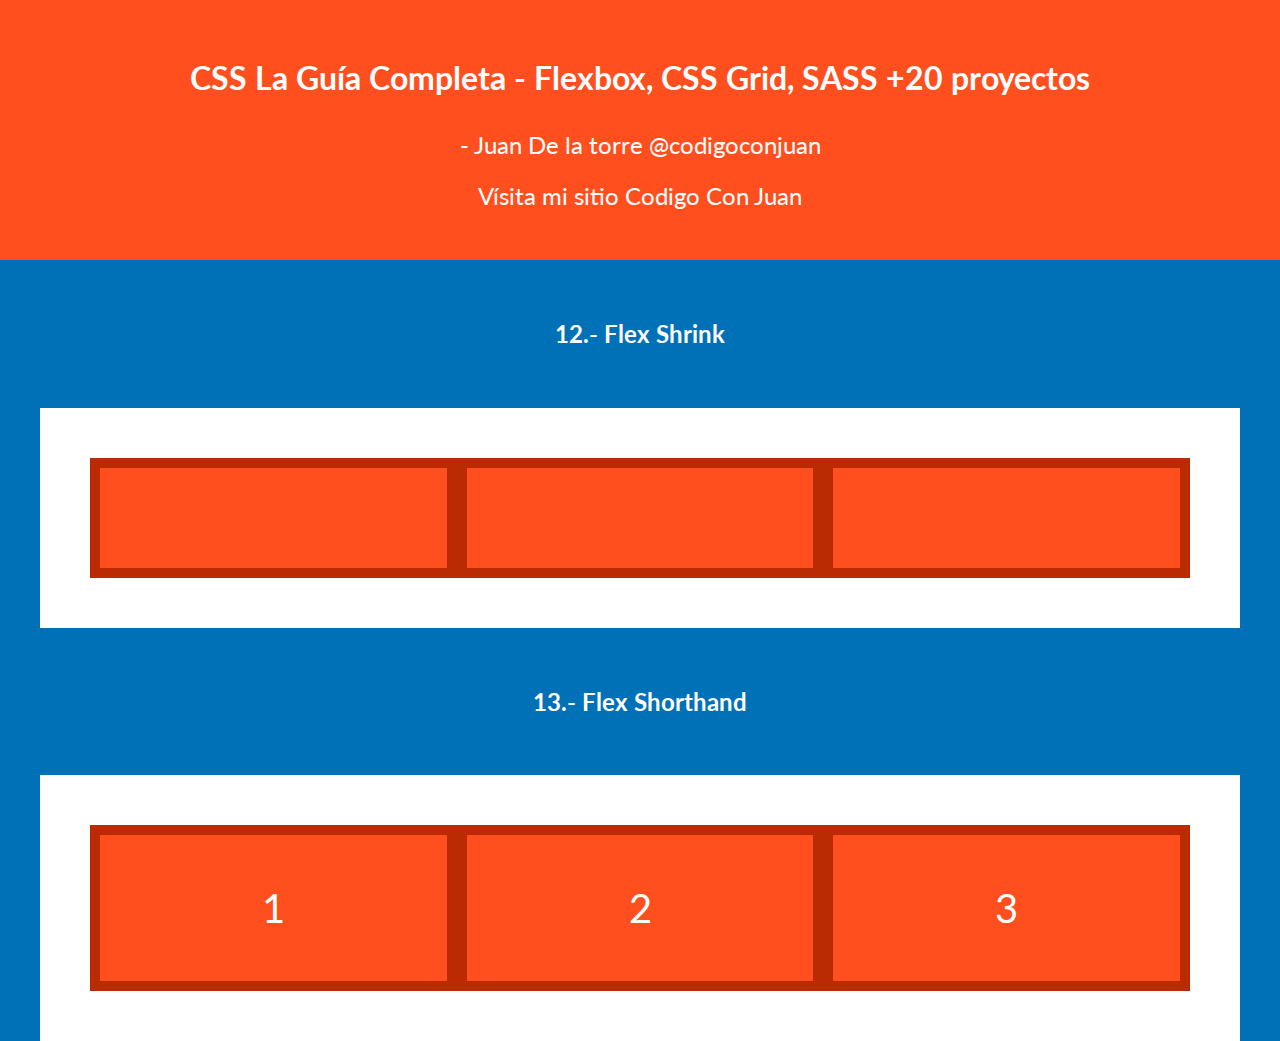
<file: Frexbox/index.html>
<!DOCTYPE html>
<html lang="en">
<head>
    <meta charset="UTF-8">
    <meta http-equiv="X-UA-Compatible" content="IE=edge">
    <meta name="viewport" content="width=device-width, initial-scale=1.0">
    <title>Flexbox - Básicos</title>
    <link rel="preconnect" href="https://fonts.googleapis.com">
    <link rel="preconnect" href="https://fonts.gstatic.com" crossorigin>
    <link href="https://fonts.googleapis.com/css2?family=Lato:wght@900&display=swap" rel="stylesheet"> 
    <link rel="stylesheet" href="css/normalize.css">
    <link rel="stylesheet" href="css/style.css">
</head>
<body>

    <div class="caja-curso">
        <h1>CSS La Guía Completa - Flexbox, CSS Grid, SASS +20 proyectos</h1>
        <p>- Juan De la torre @codigoconjuan</p>
        <a target="blank" rel="nofollow noopener noreferrer"  href="https://codigoconjuan.com/">Vísita mi sitio Codigo Con Juan</a>
    </div>

    <div class="contenedor">
<!--
    
        <h2>1.- Display Flex</h2>

        <div class="d-flex">
            <div class="box">
                1
            </div>
            <div class="box">
                2
            </div>
            <div class="box">
                3
            </div>
        </div>
 

        <h2>2.- Flex Direction</h2>

        <div class="d-flex-2">
            <div class="box">
                1
            </div>
            <div class="box">
                2
            </div>
            <div class="box">
                3
            </div>
        </div>

        <h2>3.- Justify Content (Dirección Row)</h2>

        <div class="d-flex-3">
            <div class="box">
                1
            </div>
            <div class="box">
                2
            </div>
            <div class="box">
                3
            </div>
        </div>

        <h2>4.- Justify Content (Dirección Column)</h2>

        <div class="d-flex-4">
            <div class="box">
                1
            </div>
            <div class="box">
                2
            </div>
            <div class="box">
                3
            </div>
        </div>

        <h2>5.- Align Items (Dirección Row)</h2>

        <div class="d-flex-5">
            <div class="box">
                1
            </div>
            <div class="box">
                2
            </div>
            <div class="box">
                3
            </div>
        </div>

        <h2>6.- Align Items (Dirección Columna)</h2>

        <div class="d-flex-6">
            <div class="box">
                1
            </div>
            <div class="box">
                2
            </div>
            <div class="box">
                3
            </div>
        </div>

        <h2>7.- Align Items y JustifyContent</h2>

        <div class="d-flex-7">
            <div class="box">
                1
            </div>
            <div class="box">
                2
            </div>
            <div class="box">
                3
            </div>
        </div>

        <h2>8.- Flex Basis</h2>

        <div class="d-flex-8">
            <div class="box">
                1
            </div>
            <div class="box">
                2
            </div>
            <div class="box">
                Contenido
            </div>
        </div>

        <h2>9.- Gap y Calc</h2>

        <div class="d-flex-9">
            <div class="box">
                1
            </div>
            <div class="box">
                2
            </div>
            <div class="box">
                3
            </div>
        </div>


        <h2>10.- Flex Wrap</h2>

        <div class="d-flex-10">
            <div class="box">
                1 Contenido
            </div>
            <div class="box">
                2 Contenido
            </div>
            <div class="box">
                3 Contenido
            </div>
            <div class="box">
                4 Contenido
            </div>
            <div class="box">
                5 Contenido
            </div>
            <div class="box">
                6 Contenido
            </div>
        </div>


        <h2>11.- Flex Grow</h2>

        <div class="d-flex-11">
            <div class="box"></div>
            <div class="box"></div>
            <div class="box"></div>
        </div>


-->

        <h2>12.- Flex Shrink</h2>

        <div class="d-flex-12">
            <div class="box"></div>
            <div class="box"></div>
            <div class="box"></div>
        </div>
        
        <h2>13.- Flex Shorthand</h2>

        <div class="d-flex-13">
            <div class="box">
                1
            </div>
            <div class="box">
                2
            </div>
            <div class="box">
                3
            </div>
        </div>

    </div>

</body>
</html>
</file>
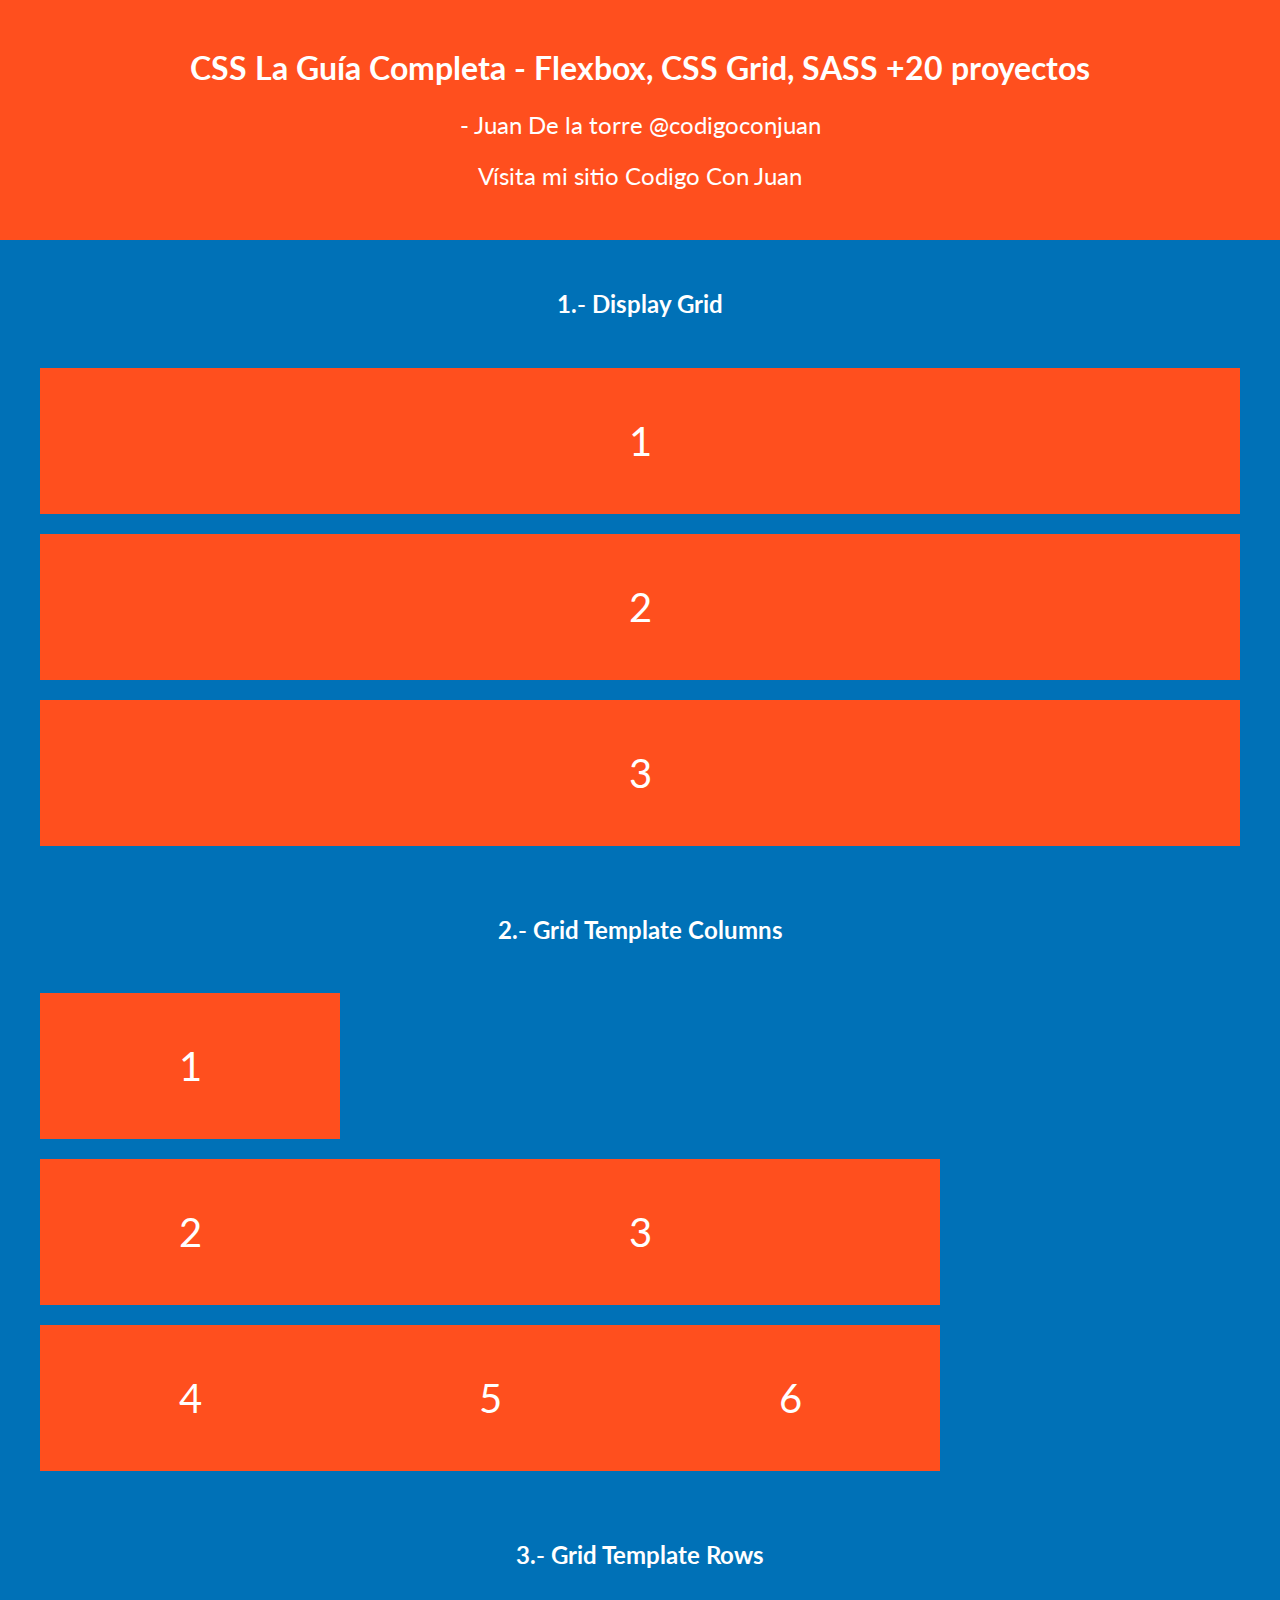
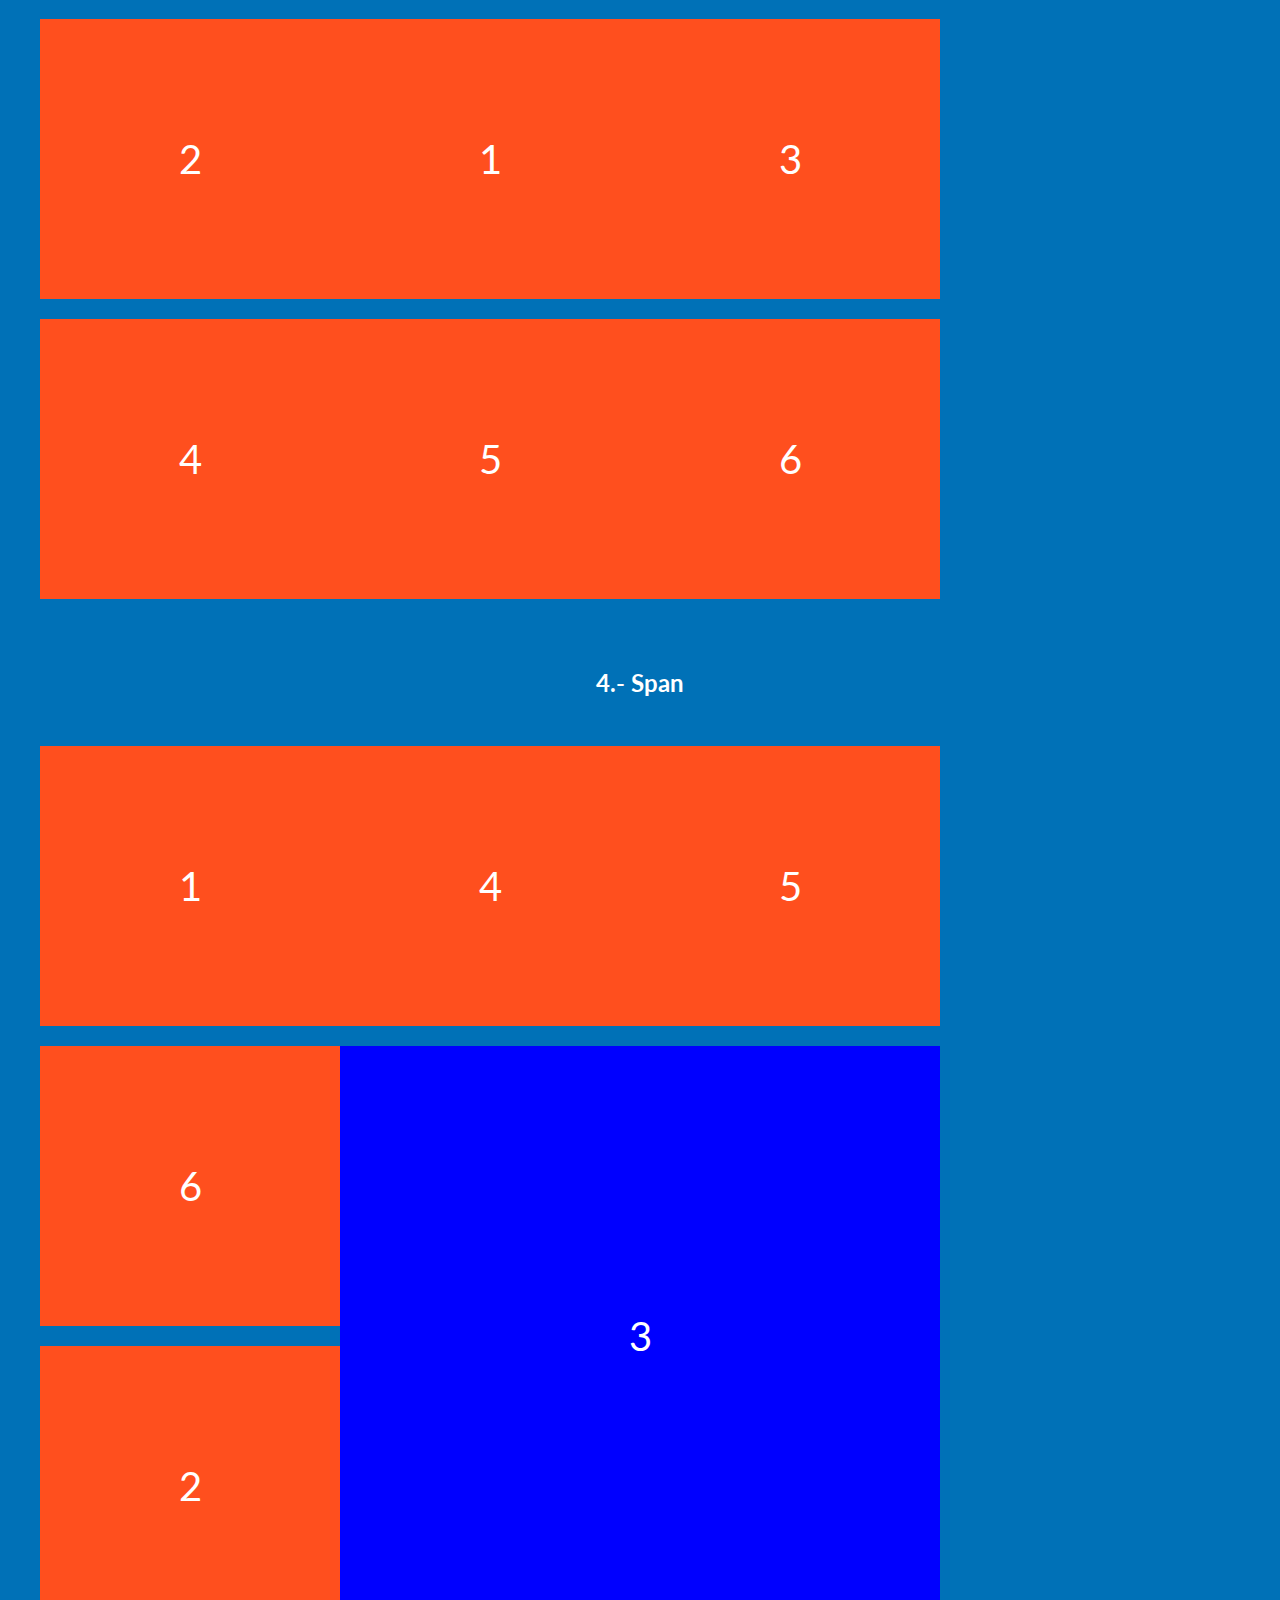
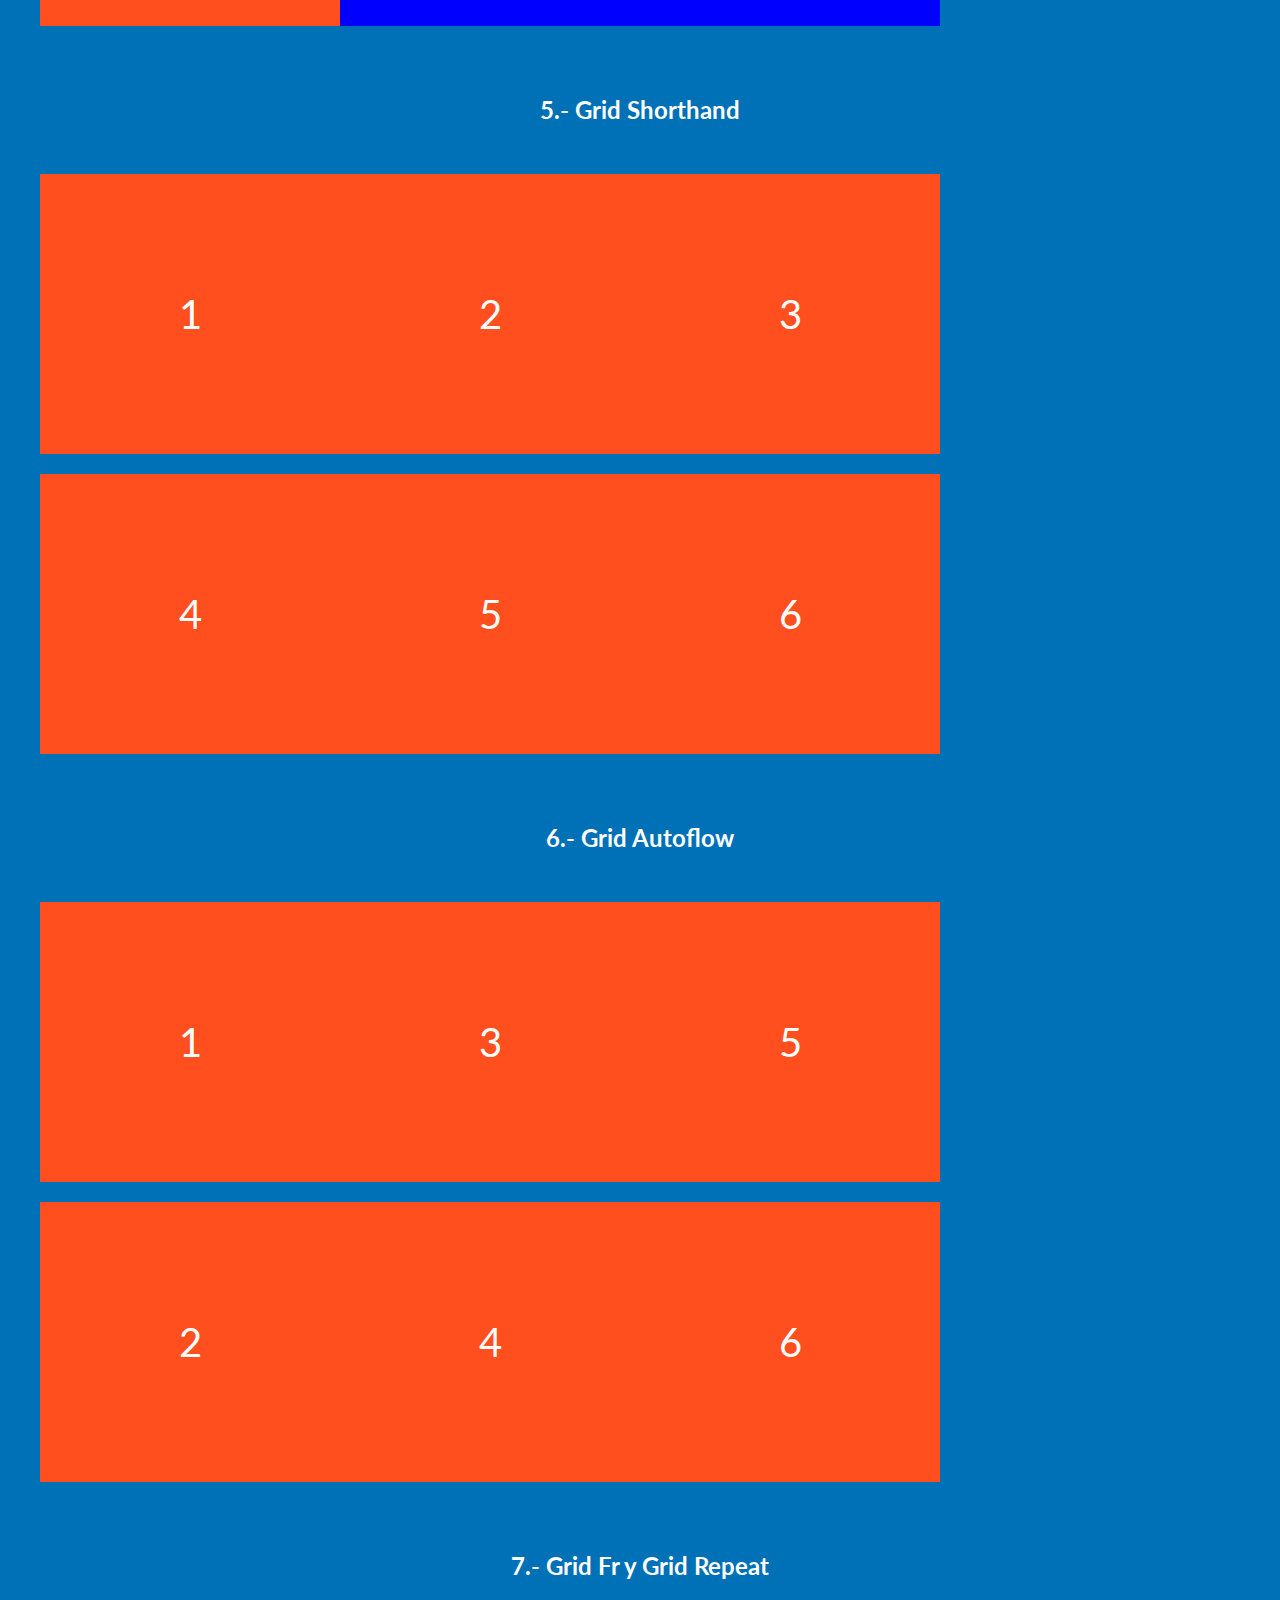
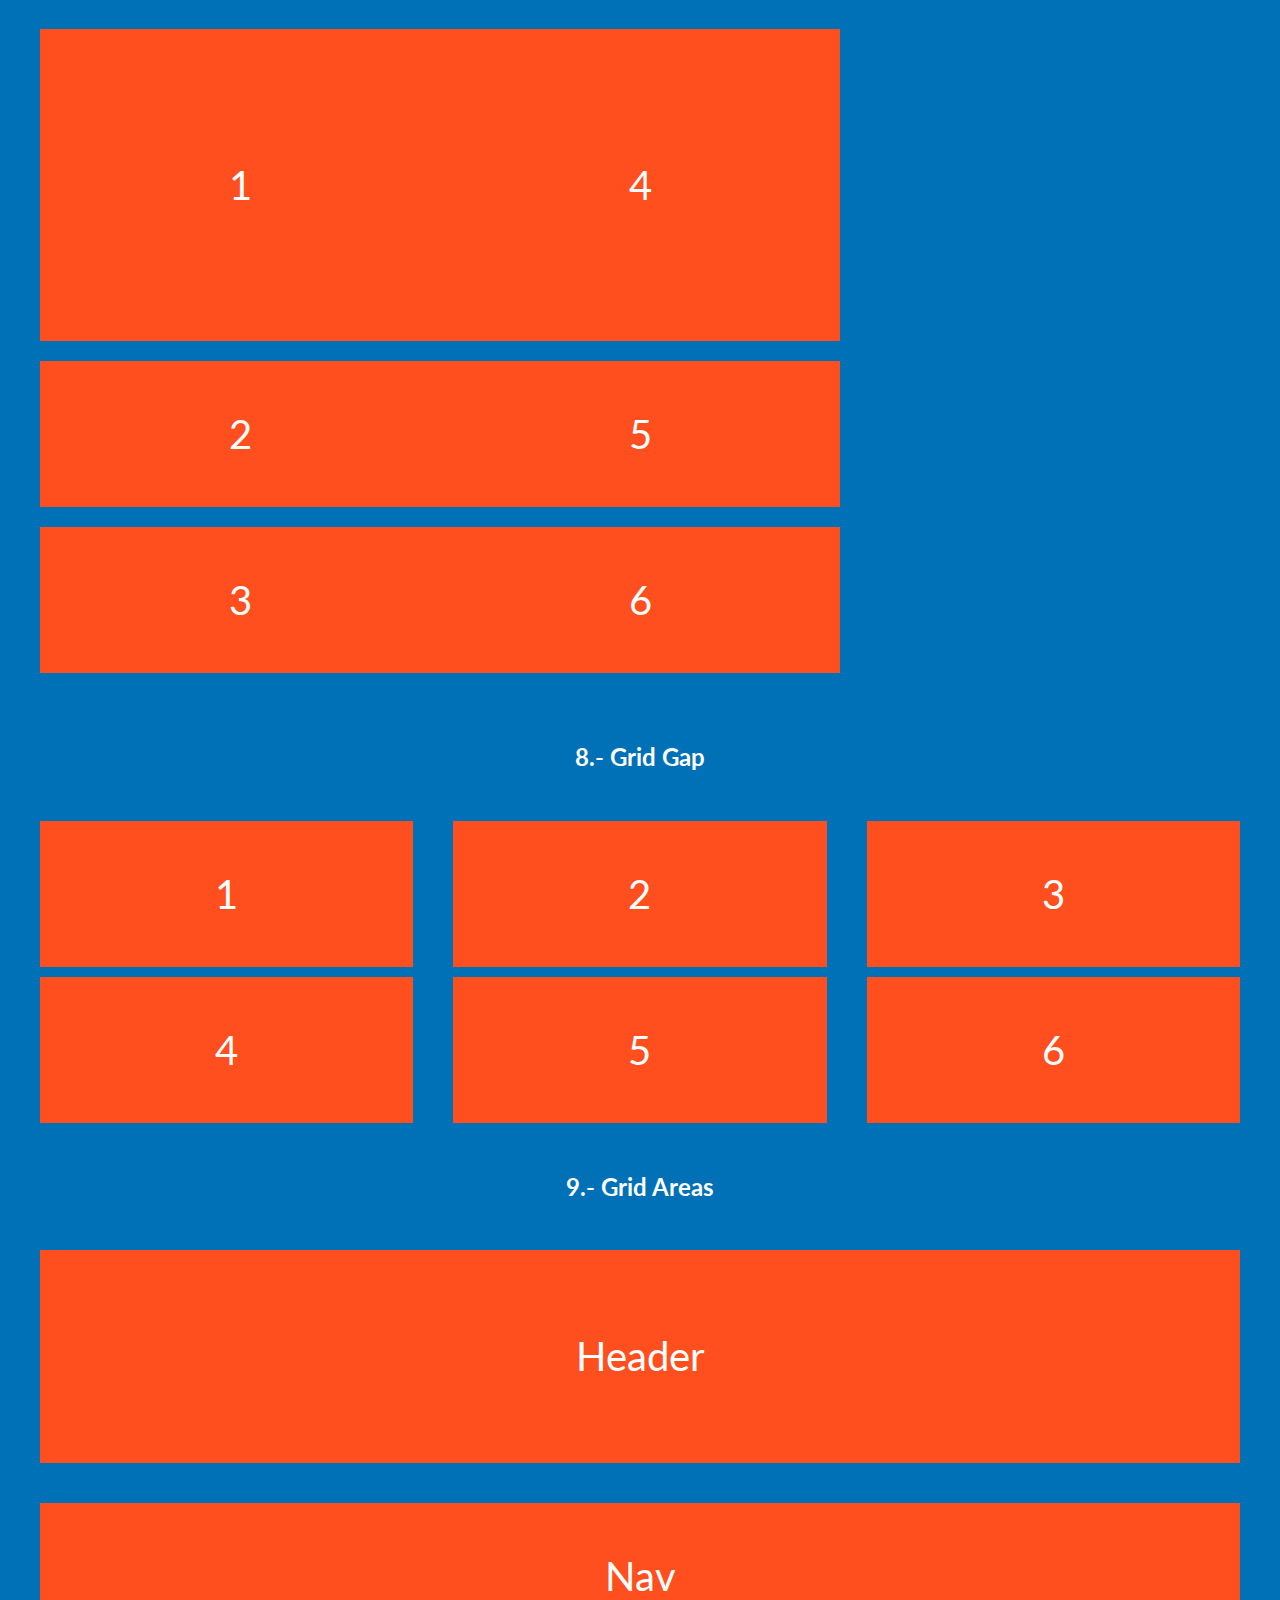
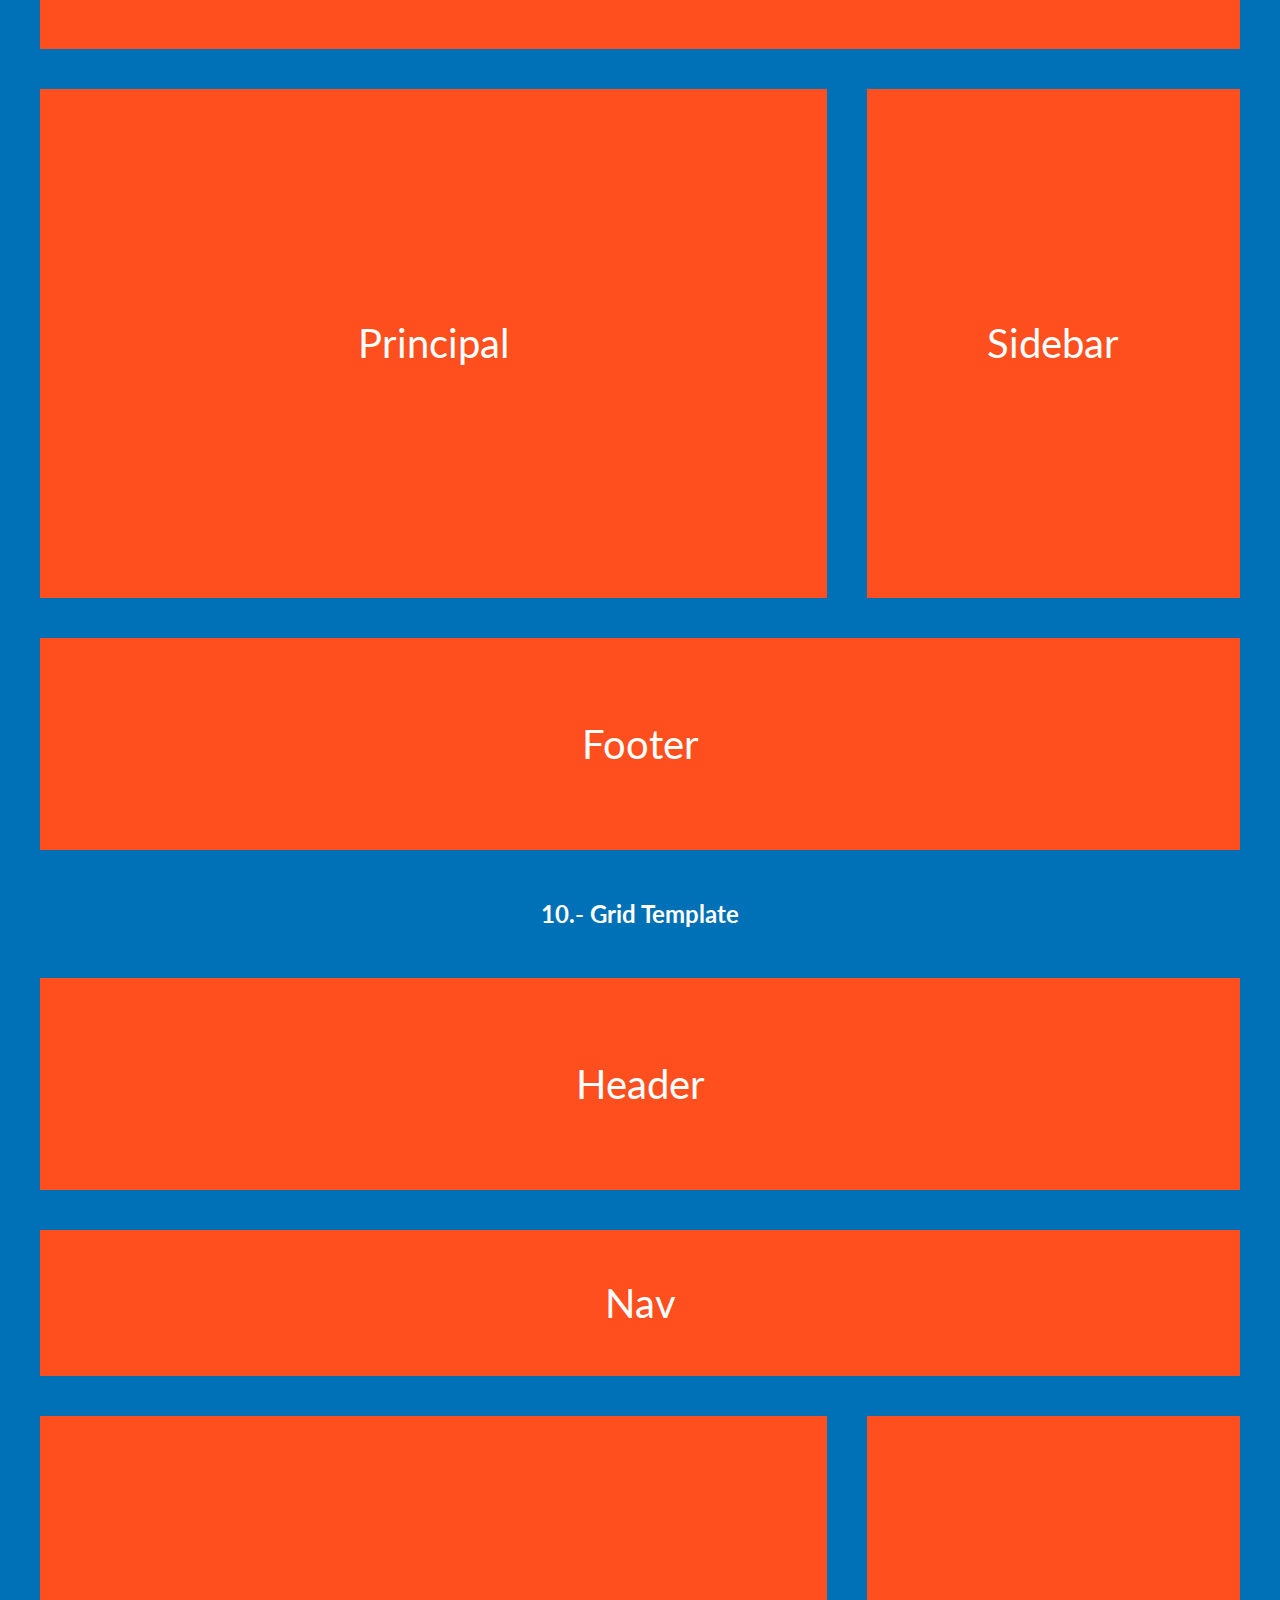
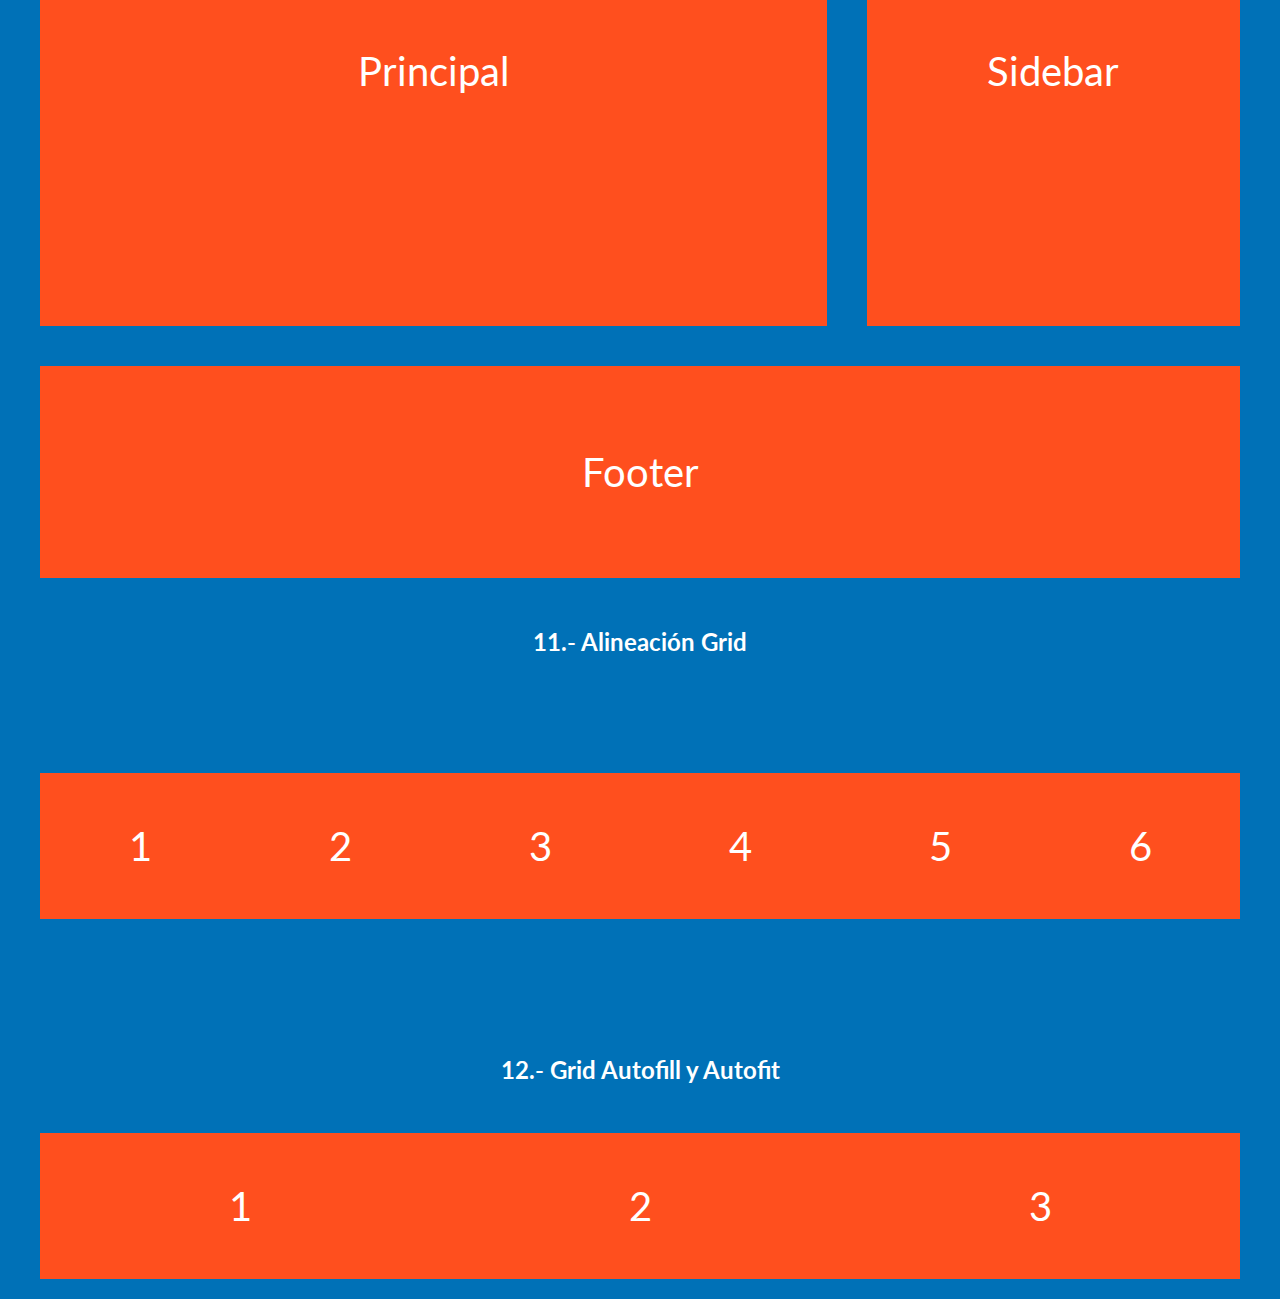
<file: Grid/index.html>
<!DOCTYPE html>
<html lang="en">
<head>
    <meta charset="UTF-8">
    <meta http-equiv="X-UA-Compatible" content="IE=edge">
    <meta name="viewport" content="width=device-width, initial-scale=1.0">
    <title>CSS Grid - Básicos</title>
    <link rel="preconnect" href="https://fonts.googleapis.com">
    <link rel="preconnect" href="https://fonts.gstatic.com" crossorigin>
    <link href="https://fonts.googleapis.com/css2?family=Lato:wght@900&display=swap" rel="stylesheet"> 
    <link rel="stylesheet" href="css/normalize.css">
    <link rel="stylesheet" href="css/style.css">
</head>
<body>

    <div class="caja-curso">
        <h1>CSS La Guía Completa - Flexbox, CSS Grid, SASS +20 proyectos</h1>
        <p>- Juan De la torre @codigoconjuan</p>
        <a target="blank" rel="nofollow noopener noreferrer"  href="https://codigoconjuan.com/">Vísita mi sitio Codigo Con Juan</a>
    </div>


    <div class="contenedor">

        <h2>1.- Display Grid</h2>

        <div class="grid-1">
            <div class="box">
                1
            </div>
            <div class="box">
                2
            </div>
            <div class="box">
                3
            </div>
        </div>

        <h2>2.- Grid Template Columns</h2>

        <div class="grid-2">
            <div class="box">
                1
            </div>
            <div class="box">
                2
            </div>
            <div class="box">
                3
            </div>
            <div class="box">
                4
            </div>
            <div class="box">
                5
            </div>
            <div class="box">
                6
            </div>
        </div>
        <h2>3.- Grid Template Rows</h2>

        <div class="grid-3">
            <div class="box">
                1
            </div>
            <div class="box">
                2
            </div>
            <div class="box">
                3
            </div>
            <div class="box">
                4
            </div>
            <div class="box">
                5
            </div>
            <div class="box">
                6
            </div>
        </div>

        <h2>4.- Span</h2>

        <div class="grid-4">
            <div class="box">
                1
            </div>
            <div class="box">
                2
            </div>
            <div class="box">
                3
            </div>
            <div class="box">
                4
            </div>
            <div class="box">
                5
            </div>
            <div class="box">
                6
            </div>
        </div>


        <h2>5.- Grid Shorthand</h2>

        <div class="grid-5">
            <div class="box">
                1
            </div>
            <div class="box">
                2
            </div>
            <div class="box">
                3
            </div>
            <div class="box">
                4
            </div>
            <div class="box">
                5
            </div>
            <div class="box">
                6
            </div>
        </div>

        <h2>6.- Grid Autoflow</h2>

        <div class="grid-6">
            <div class="box">
                1
            </div>
            <div class="box">
                2
            </div>
            <div class="box">
                3
            </div>
            <div class="box">
                4
            </div>
            <div class="box">
                5
            </div>
            <div class="box">
                6
            </div>
        </div>

        <h2>7.- Grid Fr y Grid Repeat</h2>

        <div class="grid-7">
            <div class="box">
                1
            </div>
            <div class="box">
                2
            </div>
            <div class="box">
                3
            </div>
            <div class="box">
                4
            </div>
            <div class="box">
                5
            </div>
            <div class="box">
                6
            </div>
        </div>

        <h2>8.- Grid Gap</h2>

        <div class="grid-8">
            <div class="box">
                1
            </div>
            <div class="box">
                2
            </div>
            <div class="box">
                3
            </div>
            <div class="box">
                4
            </div>
            <div class="box">
                5
            </div>
            <div class="box">
                6
            </div>
        </div>

        <h2>9.- Grid Areas</h2>

        <div class="grid-9">
            <div class="box header">
                Header
            </div>
            <div class="box nav">
                Nav
            </div>
            <div class="box main">
                Principal
            </div>
            <div class="box sidebar">
                Sidebar
            </div>
            <div class="box footer">
                Footer
            </div>
        </div>


        <h2>10.- Grid Template</h2>

        <div class="grid-10">
            <div class="box header">
                Header
            </div>
            <div class="box nav">
                Nav
            </div>
            <div class="box main">
                Principal
            </div>
            <div class="box sidebar">
                Sidebar
            </div>
            <div class="box footer">
                Footer
            </div>
        </div>

    
        <h2>11.- Alineación Grid </h2>

        <div class="grid-11">
            <div class="box">
                1
            </div>
            <div class="box">
                2
            </div>
            <div class="box">
                3
            </div>
            <div class="box">
                4
            </div>
            <div class="box">
                5
            </div>
            <div class="box">
                6
            </div>
        </div>




        <h2>12.- Grid Autofill y Autofit</h2>

        <div class="grid-12">
            <div class="box">
                1
            </div>
            <div class="box">
                2
            </div>
            <div class="box">
                3
            </div>
        </div>
    </div>

</body>
</html>
</file>
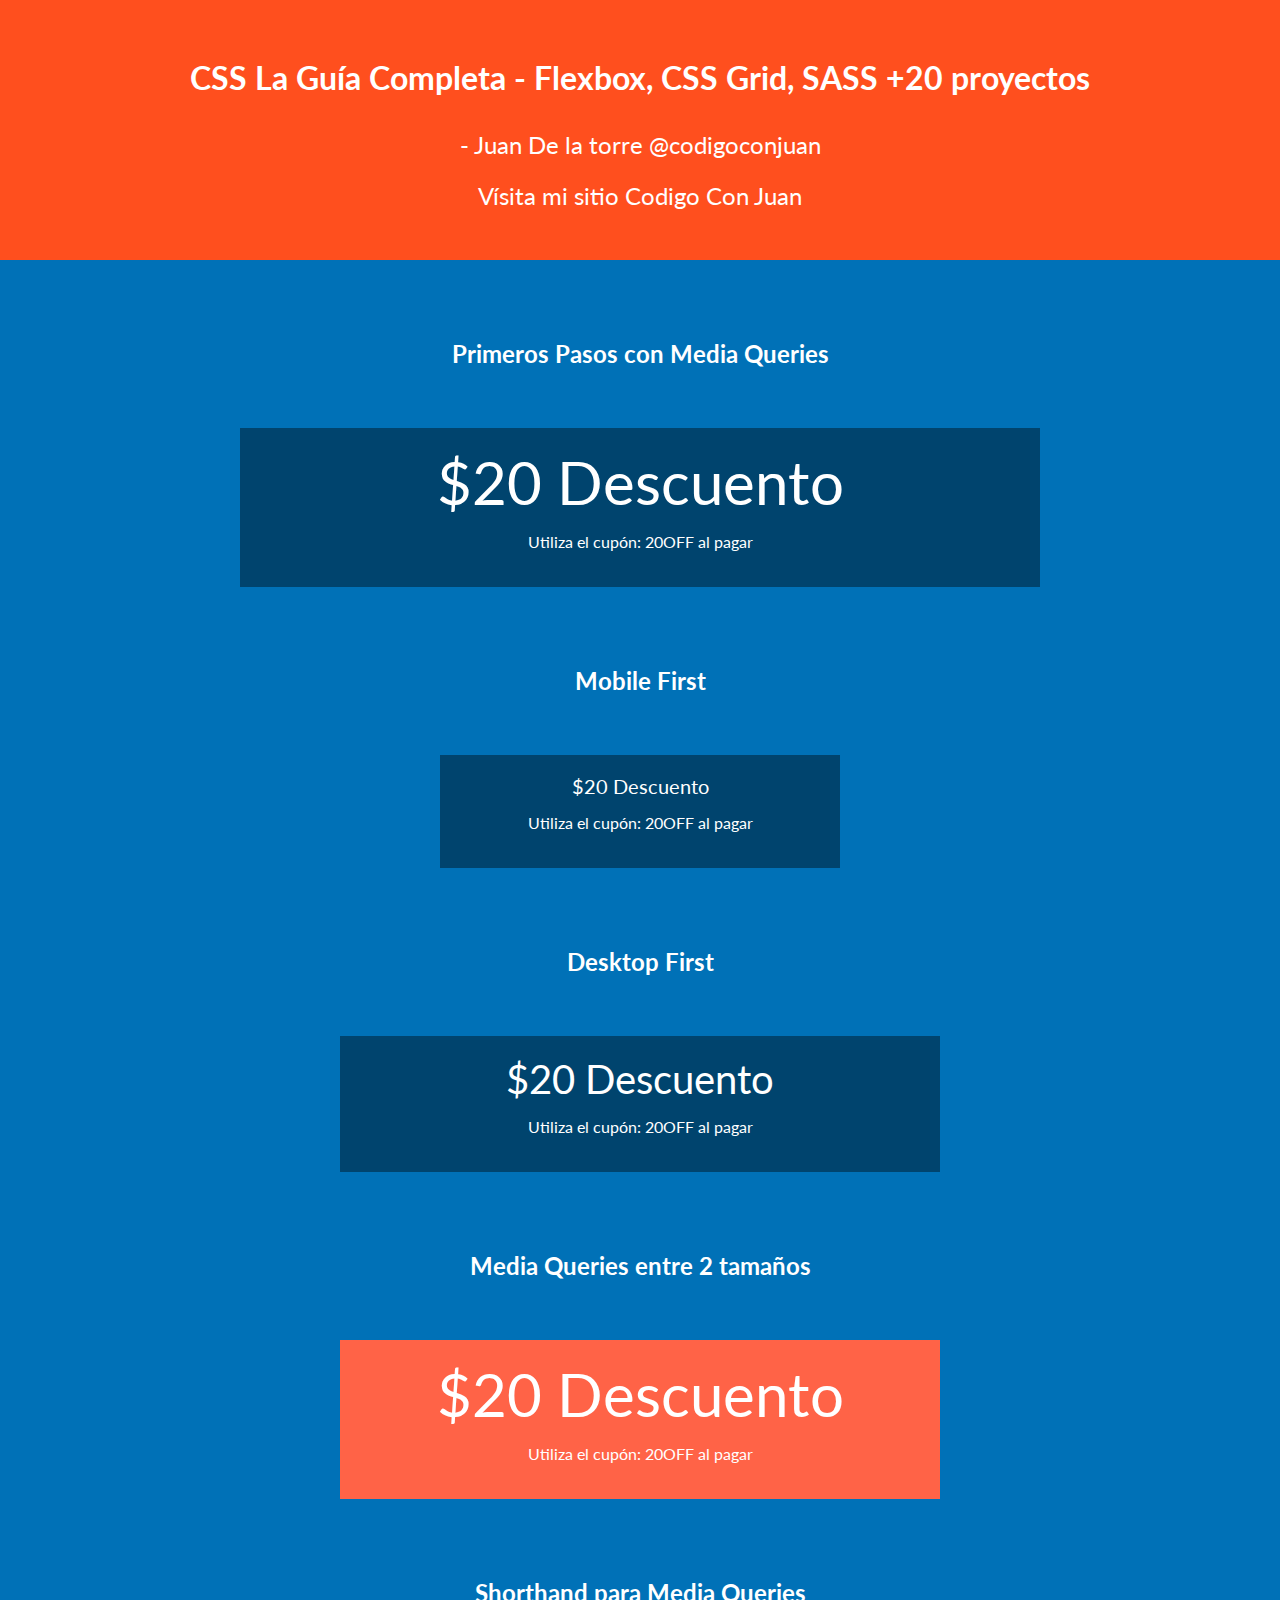
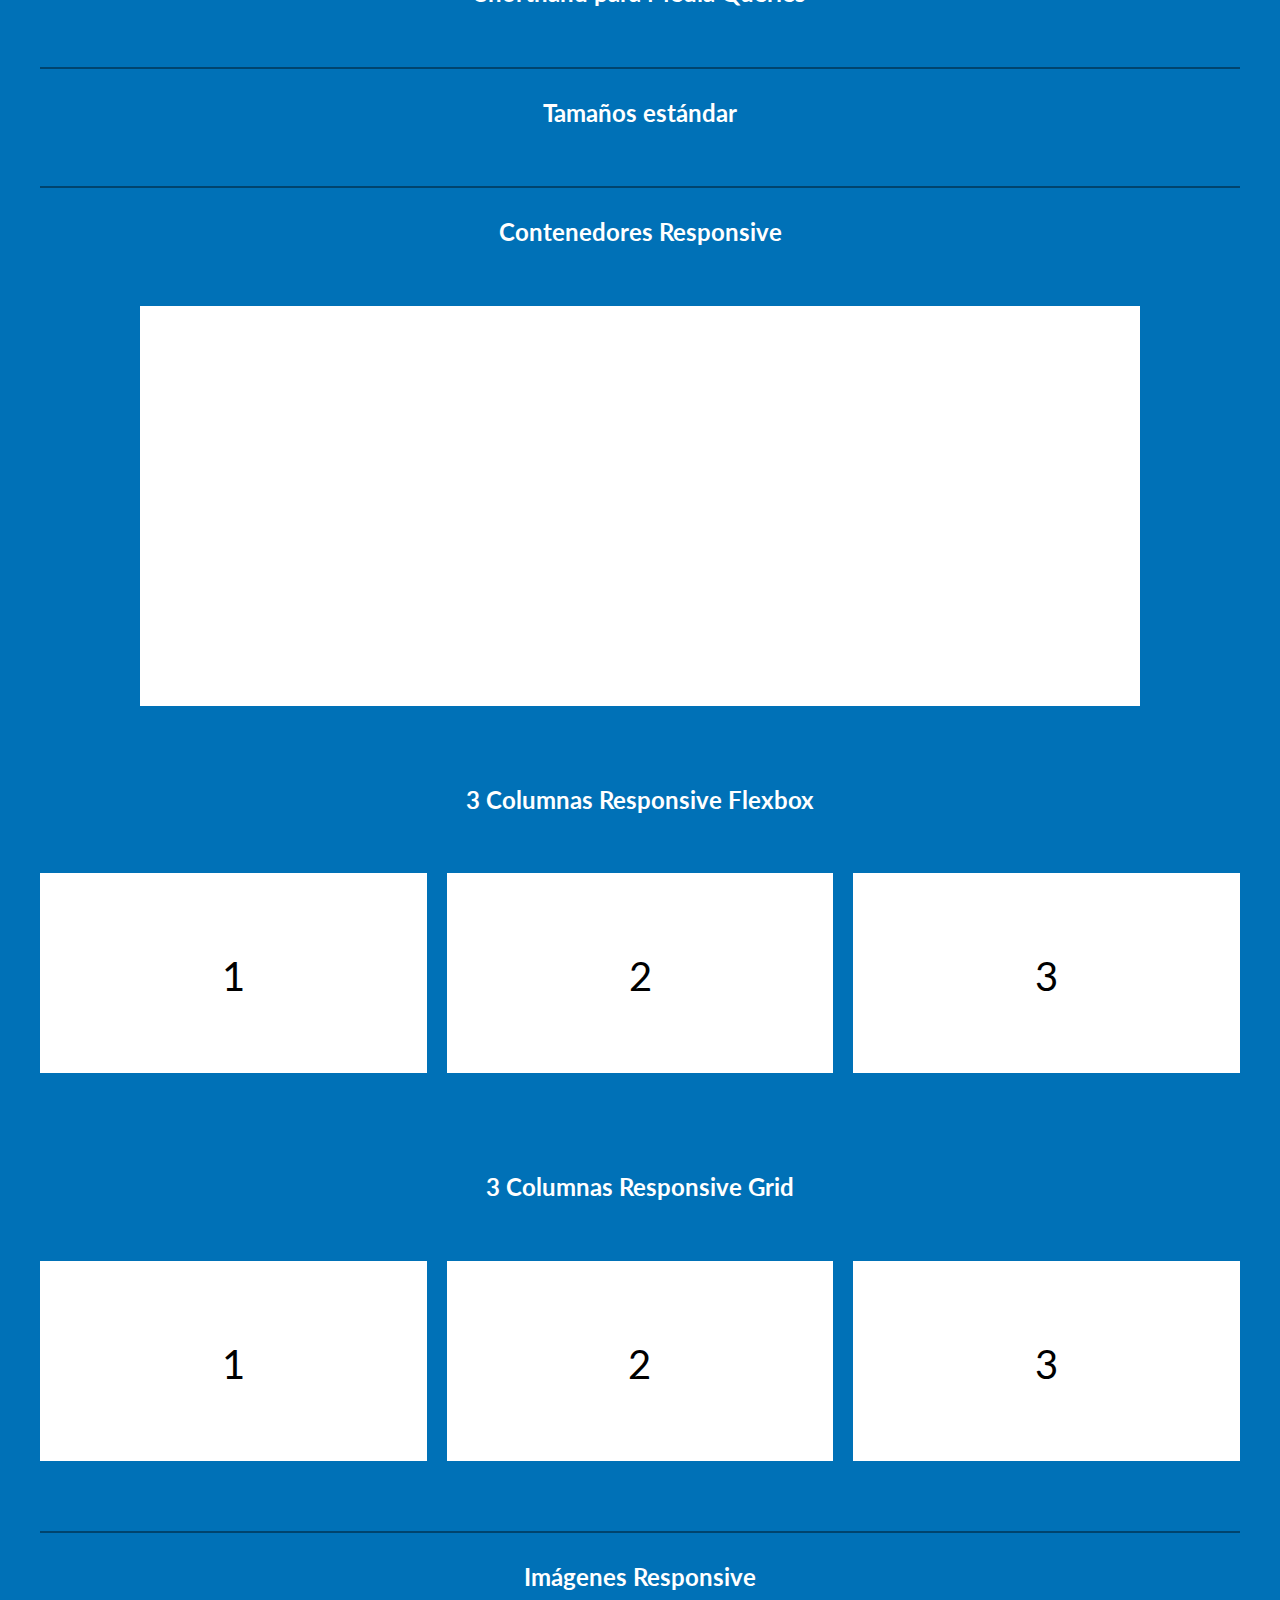
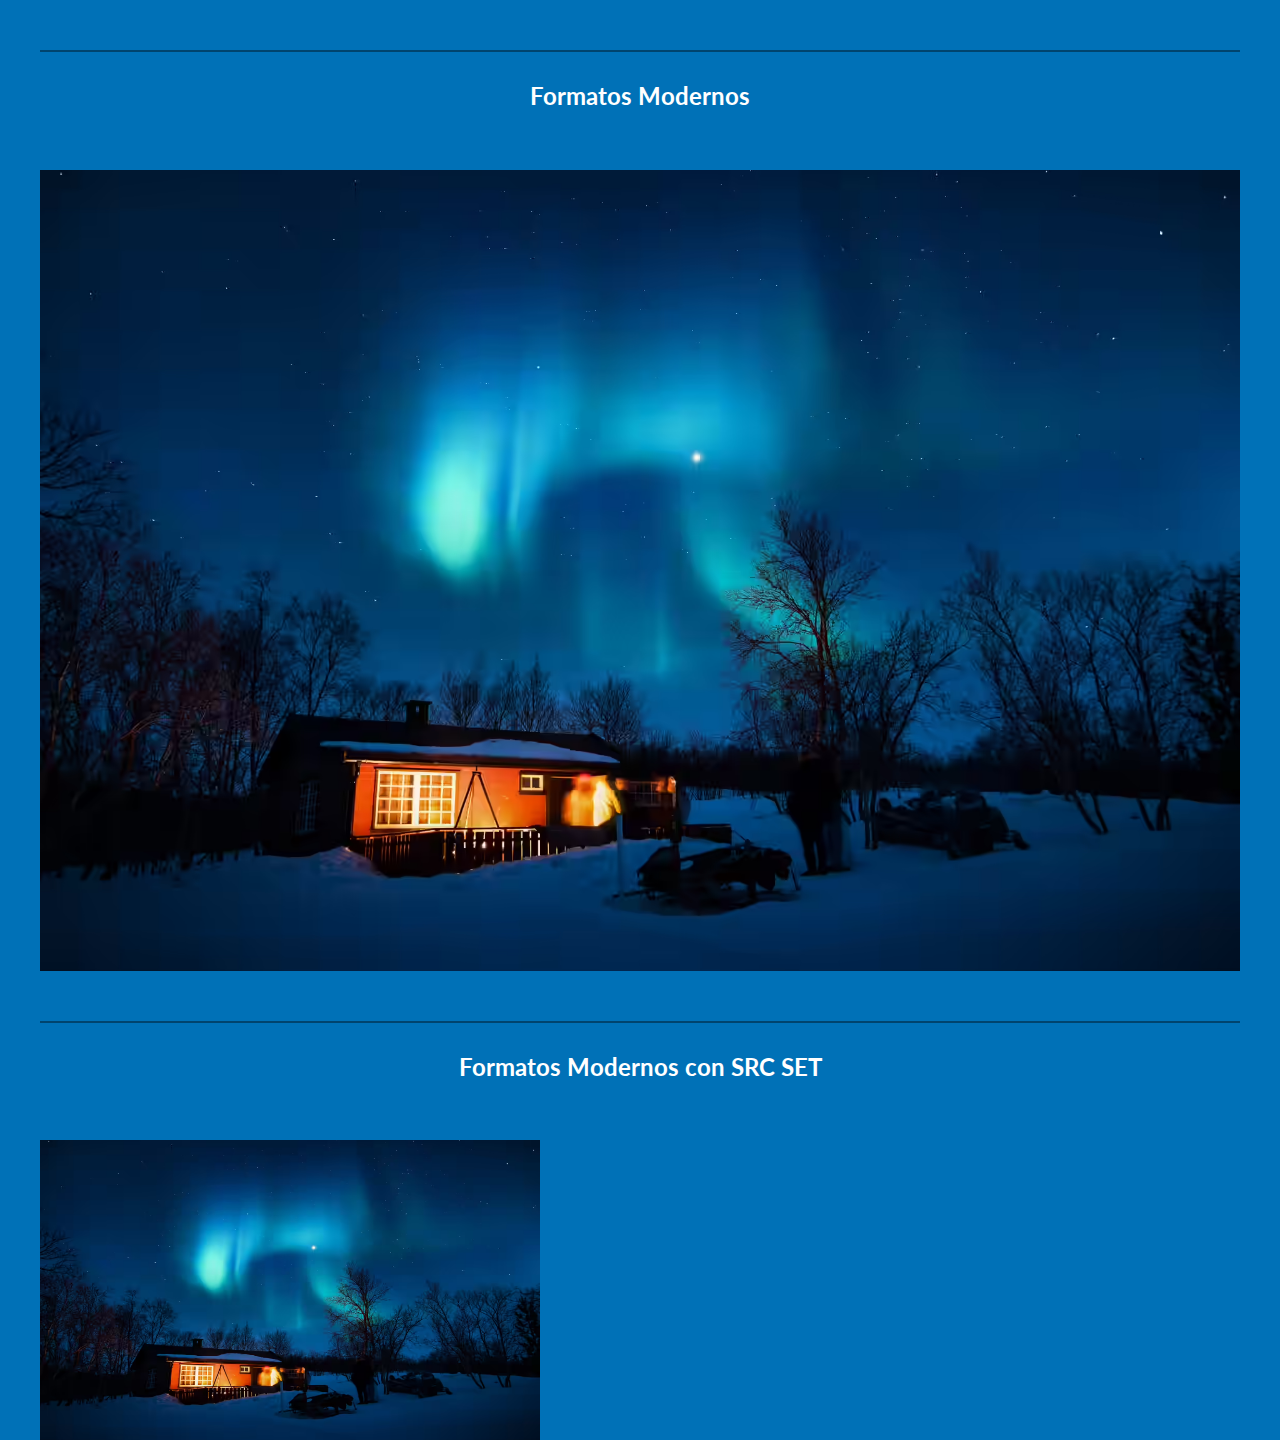
<file: MediaQueries/index.html>
<!DOCTYPE html>
<html lang="en">
<head>
    <meta charset="UTF-8">
    <meta http-equiv="X-UA-Compatible" content="IE=edge">
    <meta name="viewport" content="width=device-width, initial-scale=1.0">
    <title>Responsive Web Design</title>
    <link rel="preconnect" href="https://fonts.googleapis.com">
    <link rel="preconnect" href="https://fonts.gstatic.com" crossorigin>
    <link href="https://fonts.googleapis.com/css2?family=Lato:wght@900&display=swap" rel="stylesheet"> 
    <link rel="stylesheet" href="css/normalize.css">
    <link rel="stylesheet" href="css/style.css">
    <link rel="stylesheet" href="css/01_primerosPasos.css">
    <!--<link rel="stylesheet" href="css/0_">-->


    
</head>
<body>

    <div class="caja-curso">
        <h1>CSS La Guía Completa - Flexbox, CSS Grid, SASS +20 proyectos</h1>
        <p>- Juan De la torre @codigoconjuan</p>
        <a target="blank" rel="nofollow noopener noreferrer"  href="https://codigoconjuan.com/">Vísita mi sitio Codigo Con Juan</a>
    </div>

    <div class="contenedor">
        <div class="intro">
            <h2>Primeros Pasos con Media Queries</h2>

            <div class="oferta">
                <p class="precio">$20 Descuento</p>
                <p class="texto">Utiliza el cupón: 20OFF al pagar</p>
            </div>
        </div>
        <div class="movileFirst">
            <h2>Mobile First</h2>

            <div class="oferta">
                <p class="precio">$20 Descuento</p>
                <p class="texto">Utiliza el cupón: 20OFF al pagar</p>
            </div>
        </div>
        <div class="desktopFirst">
            <h2>Desktop First</h2>

            <div class="oferta">
                <p class="precio">$20 Descuento</p>
                <p class="texto">Utiliza el cupón: 20OFF al pagar</p>
            </div>
        </div>
        <div class="dos-tamanos">
            <h2>Media Queries entre 2 tamaños</h2>
            <div class="oferta">
                <p class="precio">$20 Descuento</p>
                <p class="texto">Utiliza el cupón: 20OFF al pagar</p>
            </div>
        </div>
        <div class="shorhand">
            <h2>Shorthand para Media Queries</h2>

            <h2>Tamaños estándar</h2>

            <h2>Contenedores Responsive</h2>
        </div>
        <div class="contenedor-responsive">
            
        </div>
        <div class="flexbox-responsivo">
            <h2>3 Columnas Responsive Flexbox</h2>

            <div class="tres-columnas-flex">
                <div class="columna">1</div>
                <div class="columna">2</div>
                <div class="columna">3</div>
            </div>
        </div>
        <h2>3 Columnas Responsive Grid</h2>

        <div class="tres-columnas-grid">
            <div class="columna">1</div>
            <div class="columna">2</div>
            <div class="columna">3</div>
        </div>

        <h2>Imágenes Responsive</h2>
        <!-- <img src="img/imagen.jpg" alt="imagen responsive" > -->

        <h2>Formatos Modernos</h2>
        <picture>
            <source srcset="img/imagen.avif" type="image/avif" />
            <source srcset="img/imagen.webp" type="image/webp" />
            <img loading='lazy' src="img/imagen.jpg" alt="imagen responsive" />
        </picture>

        <h2>Formatos Modernos con SRC SET</h2>

        <picture>
            <source 
                sizes="1920w, 1280w, 640w" 
                srcset="img/imagen.avif 1920w, 
                        img/imagen-1000.avif 1280w,
                        img/imagen-700.avif 640w" 
                type="image/avif"/>
            <source 
                sizes="1920w, 1280w, 640w" 
                srcset="img/imagen.webp 1920w, 
                        img/imagen-1000.webp 1280w,
                        img/imagen-700.webp 640w" 
                type="image/webp"/>    
            <source 
                sizes="1920w, 1280w, 640w" 
                srcset="img/imagen.jpg 1920w, 
                        img/imagen-1000.jpg 1280w,
                        img/imagen-700.jpg 640w" 
                type="image/jpg"/>  
            <img loading="lazy" src="img/imagen.jpg" alt="Imagen imagen" width="500" height="300"/>
        </picture>

    </div>

</body>
</html>
</file>
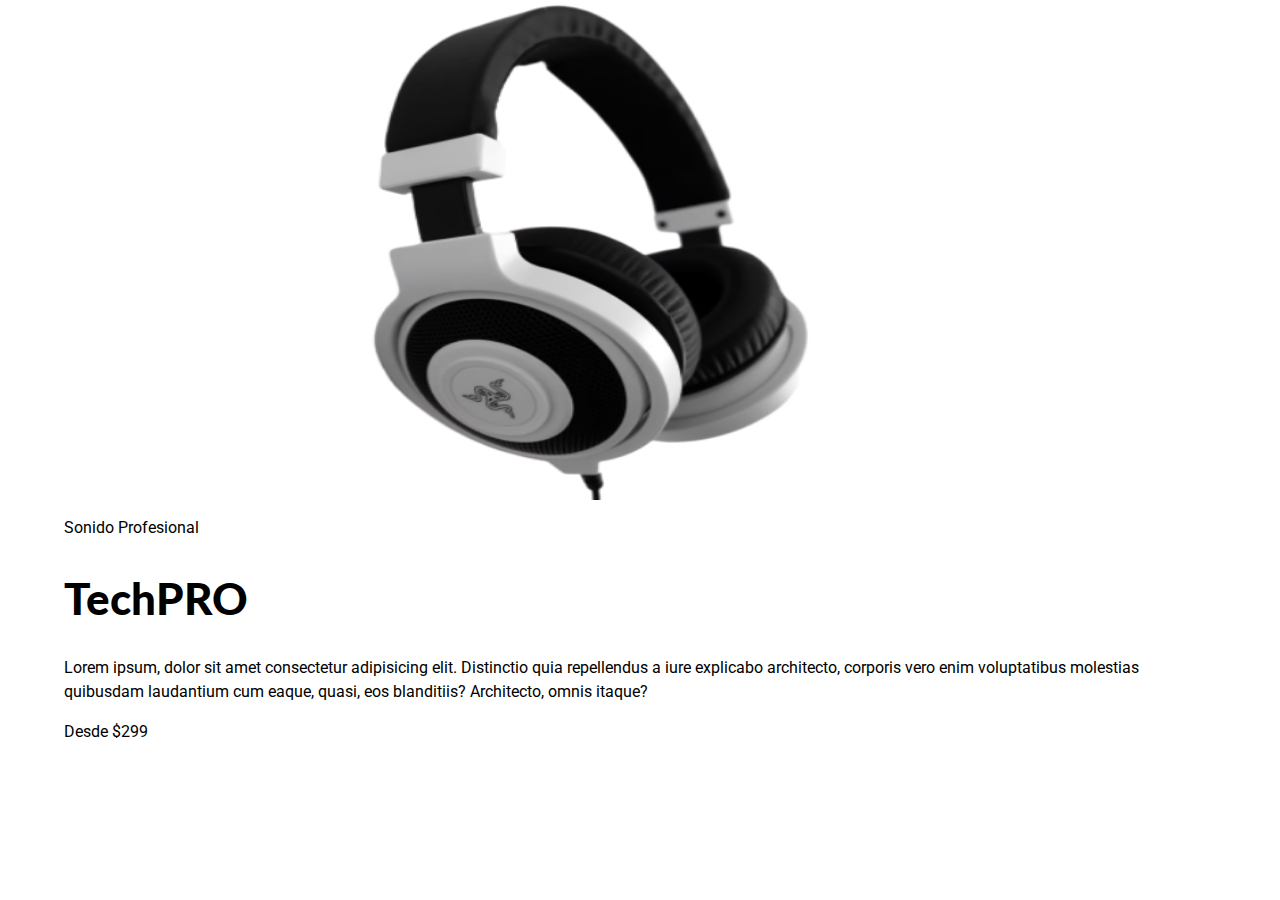
<file: techpro/index.html>
<!DOCTYPE html>
<html lang="en">
<head>
  <meta charset="UTF-8">
  <meta http-equiv="X-UA-Compatible" content="IE=edge">
  <meta name="viewport" content="width=device-width, initial-scale=1.0">
  <title>TechPRO Audifonos</title>
  <link rel="preconnect" href="https://fonts.googleapis.com">

  <link rel="preconnect" href="https://fonts.gstatic.com" crossorigin>
  <link href="https://fonts.googleapis.com/css2?family=Lato:wght@400;900&family=Roboto:wght@400;700;900&display=swap" rel="stylesheet">
  <link rel="stylesheet" href="css/normalize.css">
  <link rel="stylesheet" href="css/style.css">


</head>
<body>
  <header class="header">
    <div class="contenedor contenido-header">

      <div class="imagen-header">
        <picture>
          <source sizes="1920w" srcset="img/header.avif" type="image/avif"/>
          <source sizes="1920w" srcset="img/header.webp" type="image/webp"/>
          <source sizes="1920w" srcset="img/header.png" type="image/png"/>
          <img loading="lazy" decoding="async" src="img/header.png" lazyalt="imagen" alt="Imagen imagen" width="1000" height="500"/>
        </picture>
      </div> 

      <div class="texto-header">
        <p class="tagline-producto">Sonido Profesional</p>
        <h1 class="nombre-producto">TechPRO</h1>
        <p class="descripcion-producto">Lorem ipsum, dolor sit amet consectetur adipisicing elit. Distinctio quia repellendus a iure explicabo architecto, corporis vero enim voluptatibus molestias quibusdam laudantium cum eaque, quasi, eos blanditiis? Architecto, omnis itaque?</p>
        <p class="precio-producto">Desde <span>$299</span></p>
      </div>
    </div>
  </header>
</body>
</html>
</file>
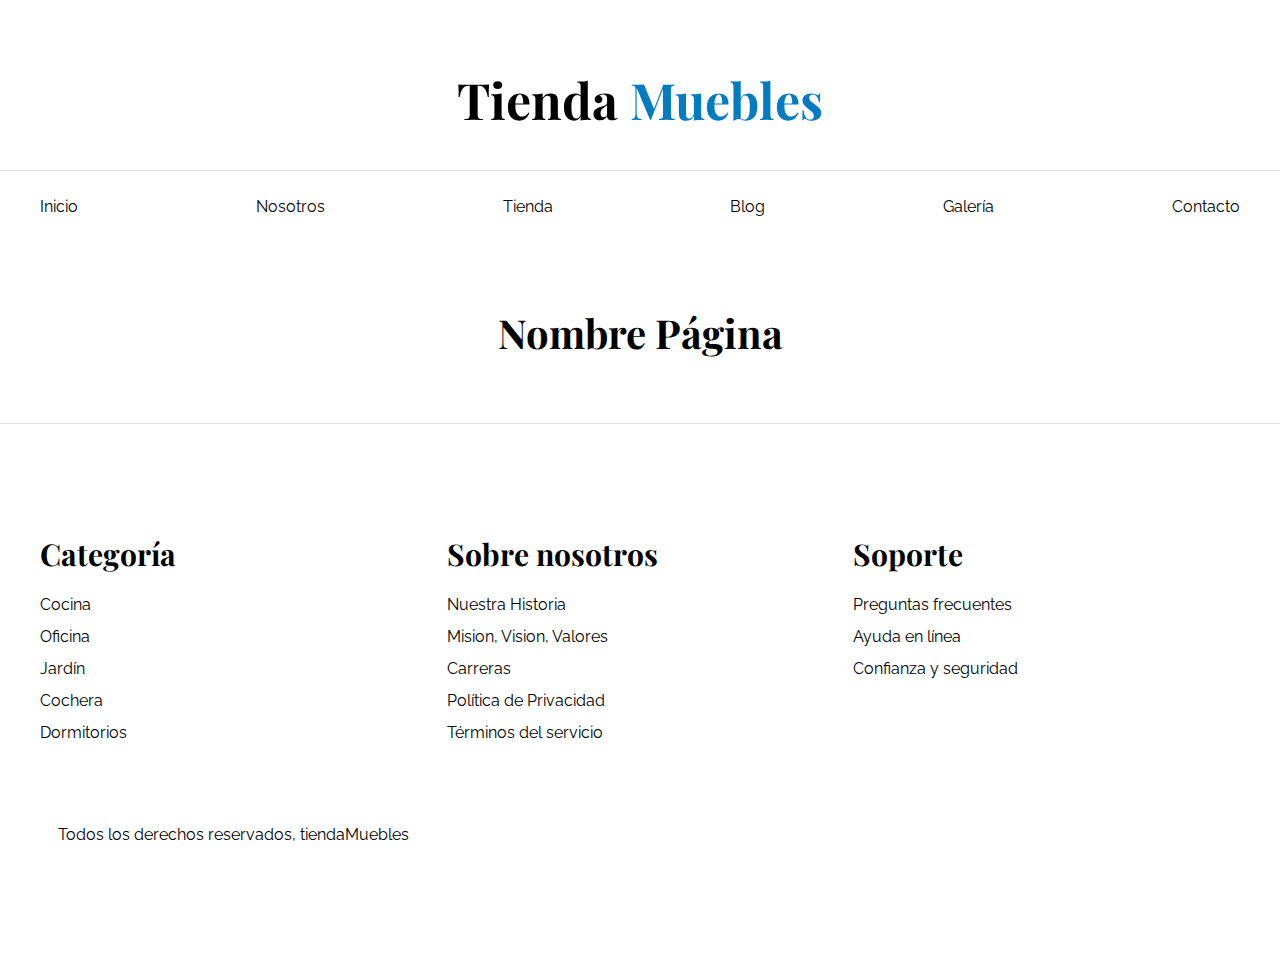
<file: Proyecto1/base.html>
<!DOCTYPE html>
<html lang="es">
<head>
    <meta charset="UTF-8">
    <meta http-equiv="X-UA-Compatible" content="IE=edge">
    <meta name="viewport" content="width=device-width, initial-scale=1.0">

    <link rel="stylesheet" href="css/normalize.css">
    <link rel="preconnect" href="https://fonts.googleapis.com">
    <link rel="preconnect" href="https://fonts.gstatic.com" crossorigin>
    <link href="https://fonts.googleapis.com/css2?family=Playfair+Display:wght@700&family=Raleway:wght@400;700;900&display=swap" rel="stylesheet">
    <link rel="stylesheet" href="css/style.css">
    <title>Nosotros</title>

    </head>

    <body>
        <header>
            <h1 class="nombre-sitio">Tienda <span>Muebles</span></h1>
        </header>
        <div class="contenedor-navegacion">
            <nav class="nav-principal contenedor">
                <a href="/">Inicio</a>
                <a href="nosotros.html">Nosotros</a>
                <a href="tienda.html">Tienda</a>
                <a href="blog.html">Blog</a>
                <a href="galeria.html">Galería</a>
                <a href="contacto.html">Contacto</a>
            </nav>
        </div>

       <main class="contenido-principal contenedor">
           <h2 class="text-center">Nombre Página</h2>
       </main>

        <footer class="site-footer">
            <div class="grid-footer contenedor">
             <div>
                 <h3>Categoría</h3>
                 <nav>
                     <a href="#">Cocina</a>
                     <a href="#">Oficina</a>
                     <a href="#">Jardín</a>
                     <a href="#">Cochera</a>
                     <a href="#">Dormitorios</a>
                 </nav>
             </div>
             <div>
                 <h3>Sobre nosotros</h3>
                 <nav>
                     <a href="#">Nuestra Historia</a>
                     <a href="#">Mision, Vision, Valores</a>
                     <a href="#">Carreras</a>
                     <a href="#">Política de Privacidad</a>
                     <a href="#">Términos del servicio</a>
                 </nav>
             </div>
             <div>
                <h3>Soporte</h3>
                <nav>
                    <a href="#">Preguntas frecuentes</a>
                    <a href="#">Ayuda en línea</a>
                    <a href="#">Confianza y seguridad</a>
                </nav>
            </div>
            <p class="copyright">Todos los derechos reservados, tiendaMuebles</p>
        </footer>
    </div>
    </body>
</html>
</file>
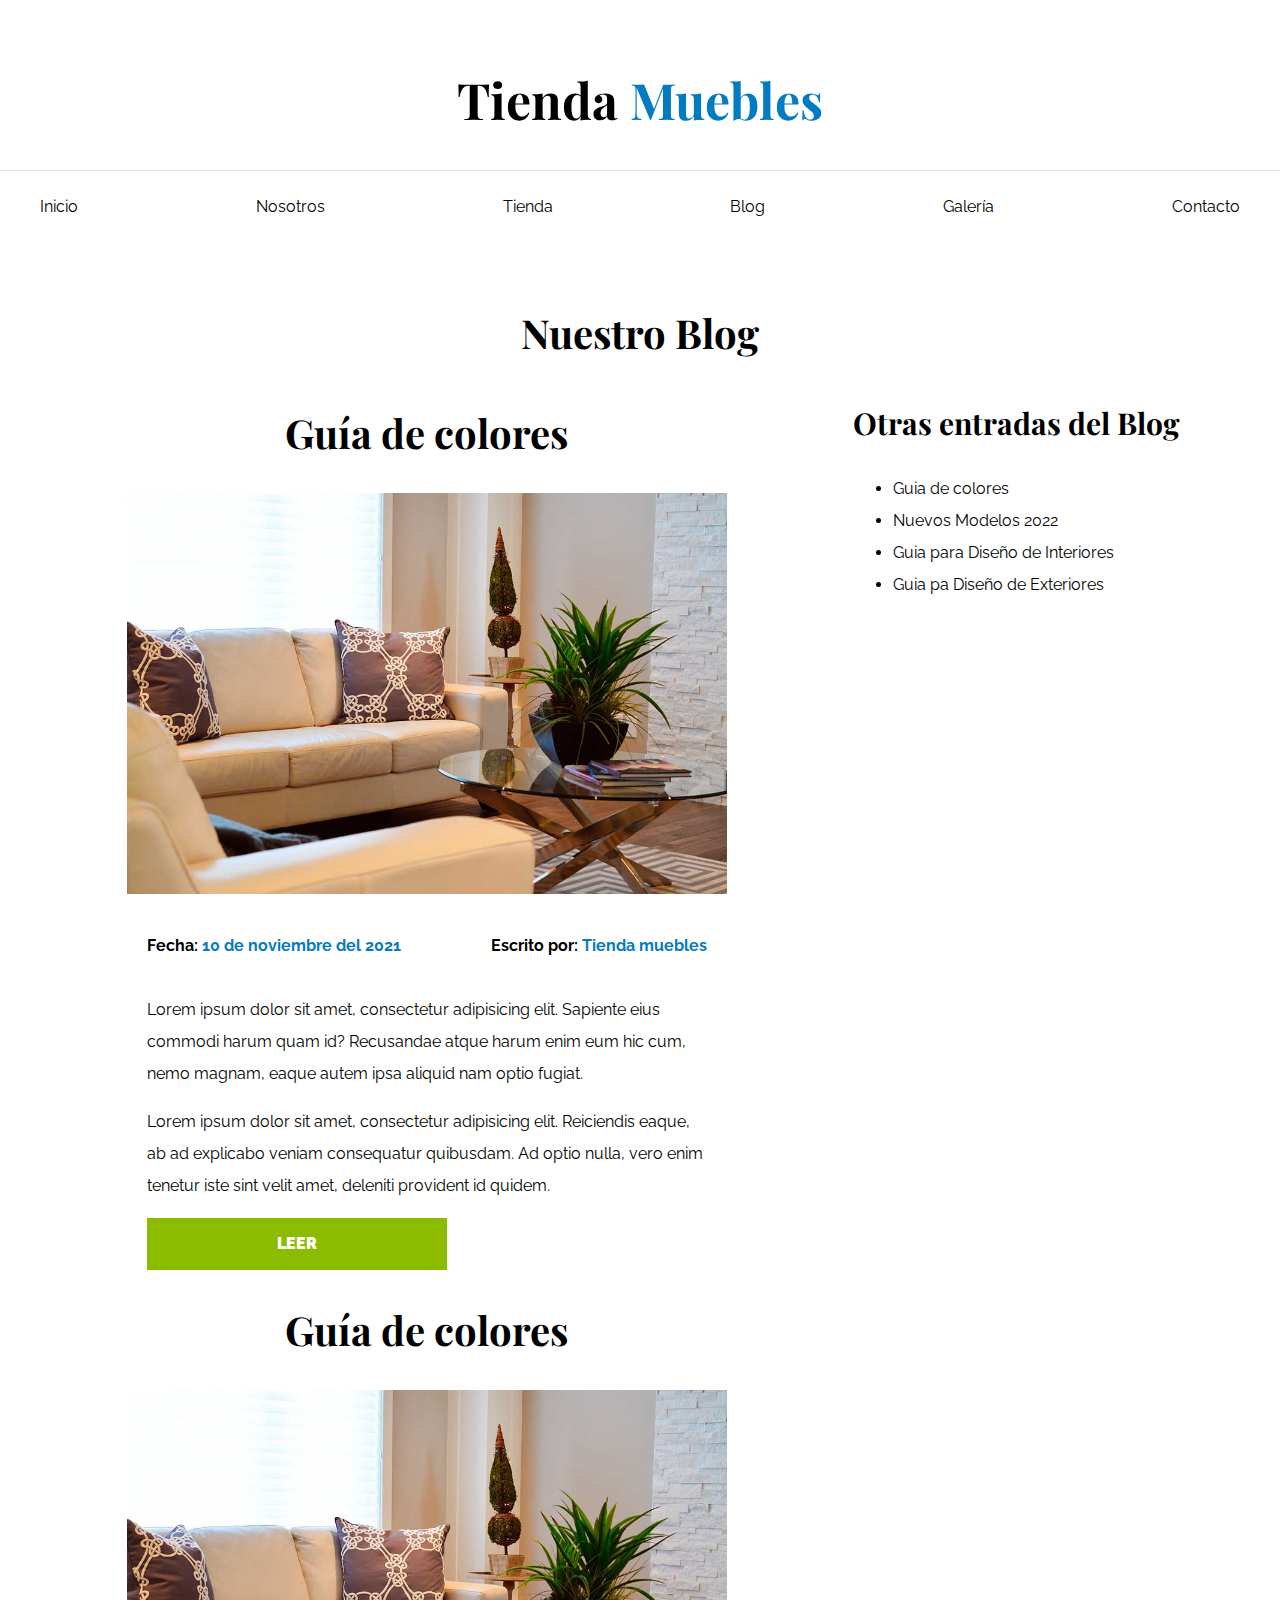
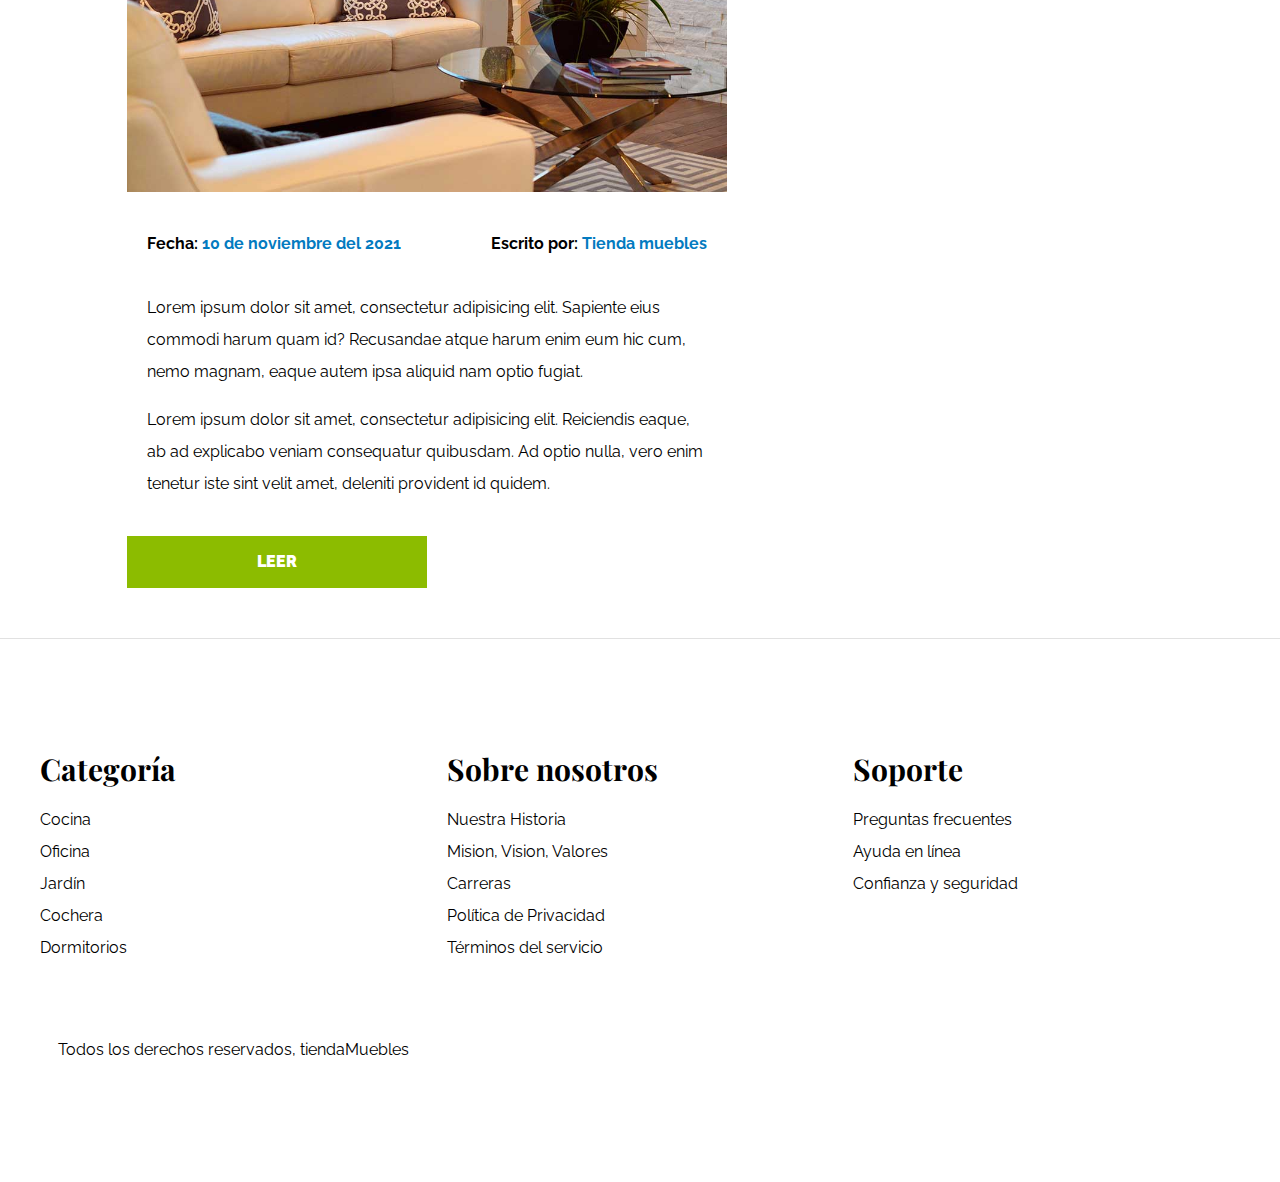
<file: Proyecto1/blog.html>
<!DOCTYPE html>
<html lang="es">
<head>
    <meta charset="UTF-8">
    <meta http-equiv="X-UA-Compatible" content="IE=edge">
    <meta name="viewport" content="width=device-width, initial-scale=1.0">

    <link rel="stylesheet" href="css/normalize.css">
    <link rel="preconnect" href="https://fonts.googleapis.com">
    <link rel="preconnect" href="https://fonts.gstatic.com" crossorigin>
    <link href="https://fonts.googleapis.com/css2?family=Playfair+Display:wght@700&family=Raleway:wght@400;700;900&display=swap" rel="stylesheet">
    <link rel="stylesheet" href="css/style.css">
    <title>Blog</title>

    </head>

    <body>
        <header>
            <h1 class="nombre-sitio">Tienda <span>Muebles</span></h1>
        </header>
        <div class="contenedor-navegacion">
            <nav class="nav-principal contenedor">
                <a href="/">Inicio</a>
                <a href="nosotros.html">Nosotros</a>
                <a href="tienda.html">Tienda</a>
                <a href="blog.html">Blog</a>
                <a href="galeria.html">Galería</a>
                <a href="contacto.html">Contacto</a>
            </nav>
        </div>

       <main class="contenido-principal contenedor">
           <h2 class="text-center">Nuestro Blog</h2>

           <section class="contenedor-blog">
               <div class="blog">
                   <article class="entrada contenido-entrada-blog">
                       <h2>Guía de colores</h2>
                       <div class="imagen"><img src="img/nosotros.jpg" alt="Imagen blog"></div>
                       <div class="contenido-blog">
                       <div class="entrada-meta">
                           <p>Fecha: <span>10 de noviembre del 2021</span></p>
                           <p>Escrito por: <span>Tienda muebles</span></p>
                       </div>
                       <div class="entrada-blog">
                           <p>Lorem ipsum dolor sit amet, consectetur adipisicing elit. Sapiente eius commodi harum quam id? Recusandae atque harum enim eum hic cum, nemo magnam, eaque autem ipsa aliquid nam optio fugiat.</p>
                           <p>Lorem ipsum dolor sit amet, consectetur adipisicing elit. Reiciendis eaque, ab ad explicabo veniam consequatur quibusdam. Ad optio nulla, vero enim tenetur iste sint velit amet, deleniti provident id quidem.</p>
                       </div>
                       <a href="entrada.html" class="btn max-width-30">Leer</a>
                    </div>
                   </article>

                   
                   <article class="entrada contenido-entrada-blog">
                        <h2>Guía de colores</h2>
                        <div class="imagen"><img src="img/nosotros.jpg" alt="Imagen blog"></div>
                        <div class="contenido-blog">
                        <div class="entrada-meta">
                           <p>Fecha: <span>10 de noviembre del 2021</span></p>
                           <p>Escrito por: <span>Tienda muebles</span></p>
                        </div>
                        <div class="entrada-blog">
                           <p>Lorem ipsum dolor sit amet, consectetur adipisicing elit. Sapiente eius commodi harum quam id? Recusandae atque harum enim eum hic cum, nemo magnam, eaque autem ipsa aliquid nam optio fugiat.</p>
                           <p>Lorem ipsum dolor sit amet, consectetur adipisicing elit. Reiciendis eaque, ab ad explicabo veniam consequatur quibusdam. Ad optio nulla, vero enim tenetur iste sint velit amet, deleniti provident id quidem.</p>
                        </div>
                    </div>
                        <a href="entrada.html" class="btn max-width-30">Leer</a>
                    </div>
                   </article>
               </div>
               <aside>
                   <h3>Otras entradas del Blog</h3>
                   <ul>
                       <li><a href="">Guia de colores</a></li>
                       <li><a href="">Nuevos Modelos 2022</a></li>
                       <li><a href="">Guia para Diseño de Interiores</a></li>
                       <li><a href="">Guia pa Diseño de Exteriores</a></li>
                   </ul>
               </aside>
           </section>
       </main>

        <footer class="site-footer">
            <div class="grid-footer contenedor">
             <div>
                 <h3>Categoría</h3>
                 <nav>
                     <a href="#">Cocina</a>
                     <a href="#">Oficina</a>
                     <a href="#">Jardín</a>
                     <a href="#">Cochera</a>
                     <a href="#">Dormitorios</a>
                 </nav>
             </div>
             <div>
                 <h3>Sobre nosotros</h3>
                 <nav>
                     <a href="#">Nuestra Historia</a>
                     <a href="#">Mision, Vision, Valores</a>
                     <a href="#">Carreras</a>
                     <a href="#">Política de Privacidad</a>
                     <a href="#">Términos del servicio</a>
                 </nav>
             </div>
             <div>
                <h3>Soporte</h3>
                <nav>
                    <a href="#">Preguntas frecuentes</a>
                    <a href="#">Ayuda en línea</a>
                    <a href="#">Confianza y seguridad</a>
                </nav>
            </div>
            <p class="copyright">Todos los derechos reservados, tiendaMuebles</p>
        </footer>
    </div>
    </body>
</html>
</file>
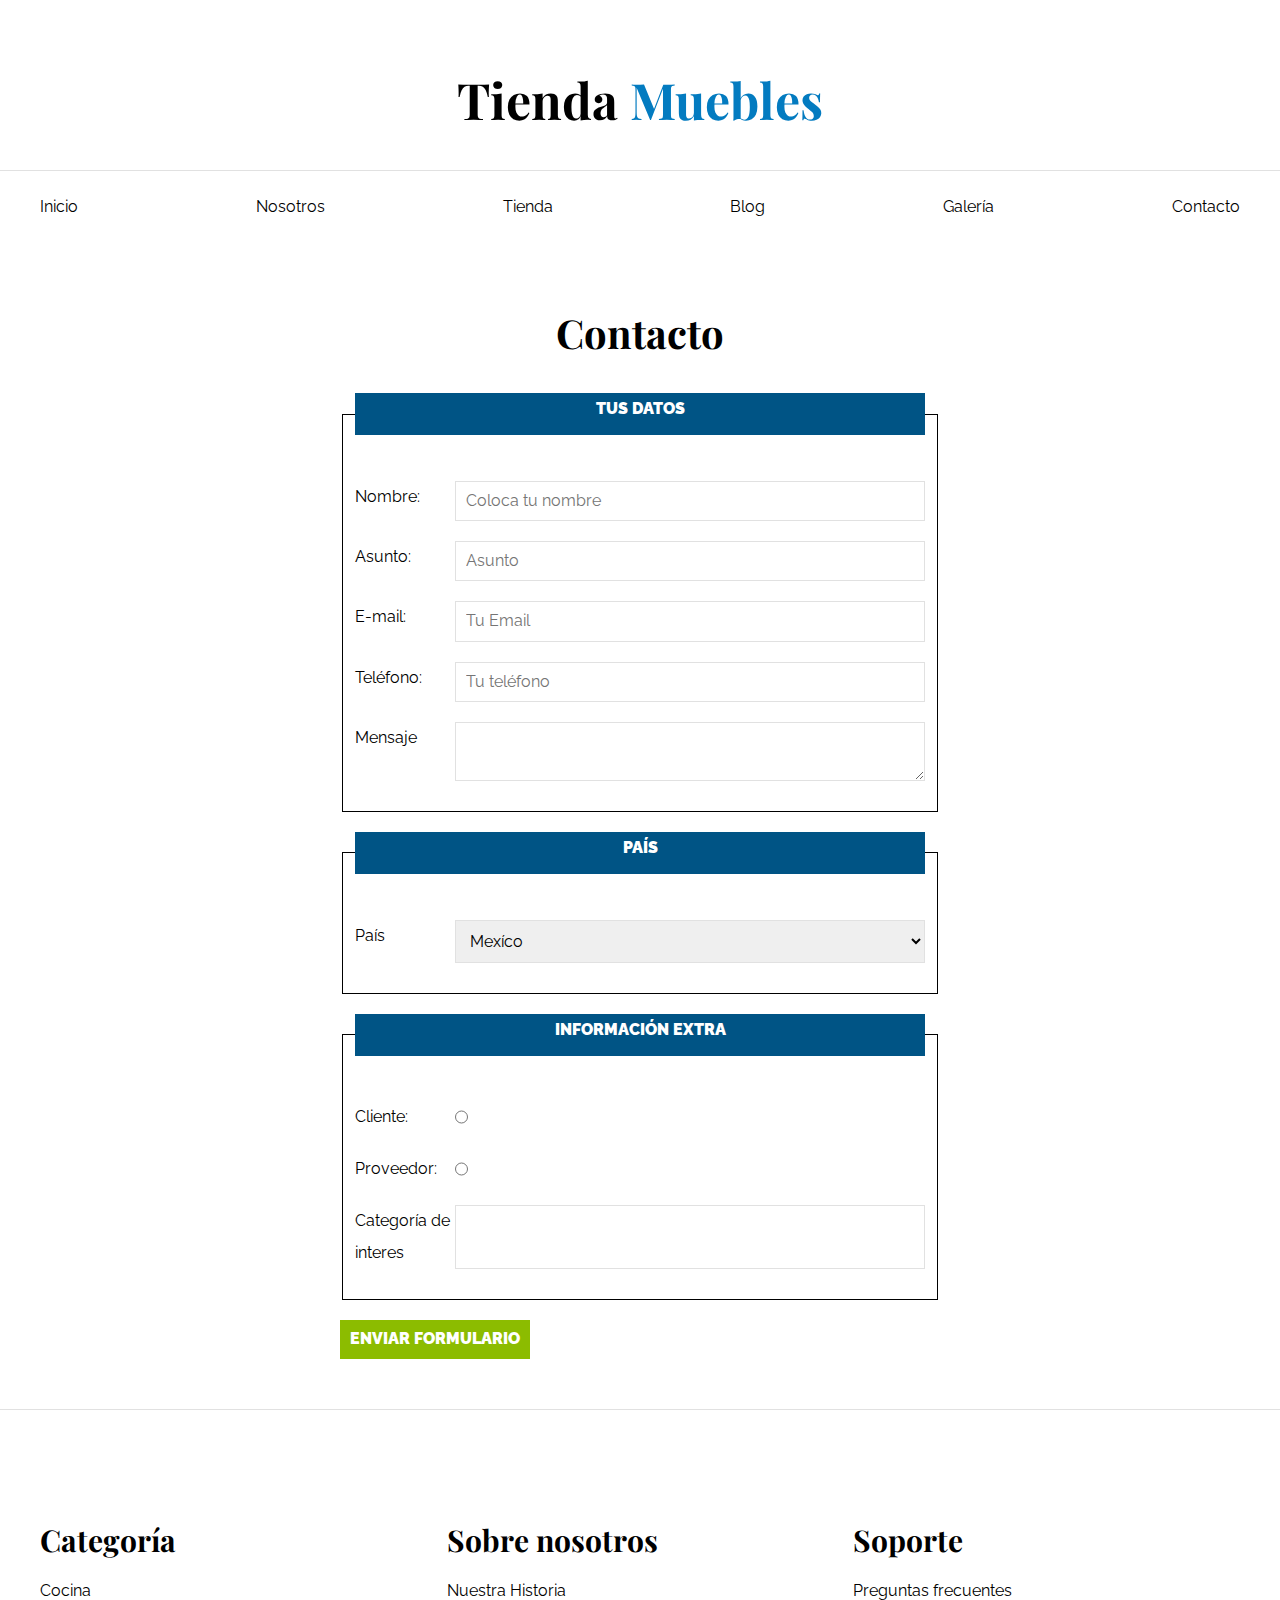
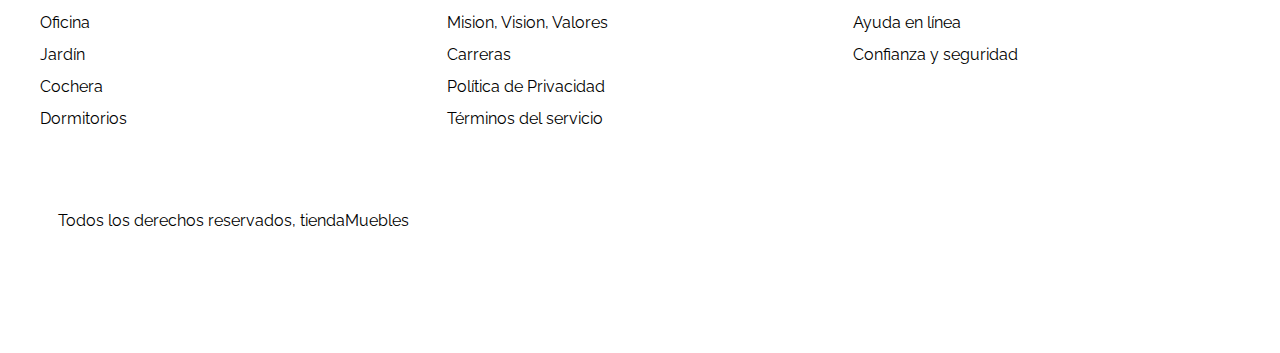
<file: Proyecto1/contacto.html>
<!DOCTYPE html>
<html lang="es">
<head>
    <meta charset="UTF-8">
    <meta http-equiv="X-UA-Compatible" content="IE=edge">
    <meta name="viewport" content="width=device-width, initial-scale=1.0">

    <link rel="stylesheet" href="css/normalize.css">
    <link rel="preconnect" href="https://fonts.googleapis.com">
    <link rel="preconnect" href="https://fonts.gstatic.com" crossorigin>
    <link href="https://fonts.googleapis.com/css2?family=Playfair+Display:wght@700&family=Raleway:wght@400;700;900&display=swap" rel="stylesheet">
    <link rel="stylesheet" href="css/style.css">
    <title>Contacto</title>

    </head>

    <body>
        <header>
            <h1 class="nombre-sitio">Tienda <span>Muebles</span></h1>
        </header>
        <div class="contenedor-navegacion">
            <nav class="nav-principal contenedor">
                <a href="/">Inicio</a>
                <a href="nosotros.html">Nosotros</a>
                <a href="tienda.html">Tienda</a>
                <a href="blog.html">Blog</a>
                <a href="galeria.html">Galería</a>
                <a href="contacto.html">Contacto</a>
            </nav>
        </div>

       <main class="contenido-principal contenedor">
           <h2 class="text-center">Contacto</h2>
           <form class="formulario" action="#">
               <fieldset>
                   <legend>Tus Datos</legend>
                   <div class="campo">
               <label for="nombre">Nombre: </label>
               <input id="nombre" type="text" placeholder="Coloca tu nombre" required/>
                   </div>
                   <div class="campo">
                        <label for="asunto">Asunto: </label><input id="asunto" type="text" placeholder="Asunto"/>
                   </div>
                   <div class="campo">
                        <label for="email">E-mail: </label><input id="email" type="email" placeholder="Tu Email"/>
                    </div>
                    <div class="campo">
                        <label for="tel">Teléfono: </label><input id="tel" type="tel" placeholder="Tu teléfono"/>
                    </div>
                    <div class="campo">
                        <label for="mensaje">Mensaje</label>
                        <textarea name="" id="mensaje"></textarea>
                    </div>
               </fieldset>

               <fieldset>
                   <legend>País</legend>
                   <div class="campo">
                       <label for="pais">País</label>
                       <select id='pais'>
                           <option value="-1" disabled>-=Seleccionar=-</option>
                           <option value="1" selected>Mexíco</option>
                           <option value="2">Perú</option>
                           <option value="3">España</option>
                           <option value="4">EU</option>
                           <option value="5">Colombia</option>
                    </select>
                   </div>
               </fieldset>
               <fieldset>
                   <legend>Información Extra</legend>
                   <div class="campo">
                    <label for="cliente">Cliente: </label>
                    <input id="cliente" name="tipo" type="radio" value="cliente"> 
                </div>
                <div class="campo">
                    <label for="proveedor">Proveedor: </label>
                    <input id="proveedor" name="tipo" type="radio" value="proveedor">
                </div>
                <div class="campo">
                    <label for="categoriasInteres">Categoría de interes</label>
                    <input id="categoriasInteres" list="categorias" name="categorias" >
                    <datalist id="categorias">
                        <option value="Cocina" >
                        <option value="Exterior" >
                        <option value="Recamara" >
                        <option value="Interior" >
                    </datalist>
            </div>
               </fieldset>
               <input class="btn" type="submit" value="Enviar Formulario">
           </form>
       </main>

        <footer class="site-footer">
            <div class="grid-footer contenedor">
             <div>
                 <h3>Categoría</h3>
                 <nav>
                     <a href="#">Cocina</a>
                     <a href="#">Oficina</a>
                     <a href="#">Jardín</a>
                     <a href="#">Cochera</a>
                     <a href="#">Dormitorios</a>
                 </nav>
             </div>
             <div>
                 <h3>Sobre nosotros</h3>
                 <nav>
                     <a href="#">Nuestra Historia</a>
                     <a href="#">Mision, Vision, Valores</a>
                     <a href="#">Carreras</a>
                     <a href="#">Política de Privacidad</a>
                     <a href="#">Términos del servicio</a>
                 </nav>
             </div>
             <div>
                <h3>Soporte</h3>
                <nav>
                    <a href="#">Preguntas frecuentes</a>
                    <a href="#">Ayuda en línea</a>
                    <a href="#">Confianza y seguridad</a>
                </nav>
            </div>
            <p class="copyright">Todos los derechos reservados, tiendaMuebles</p>
        </footer>
    </div>
    </body>
</html>
</file>
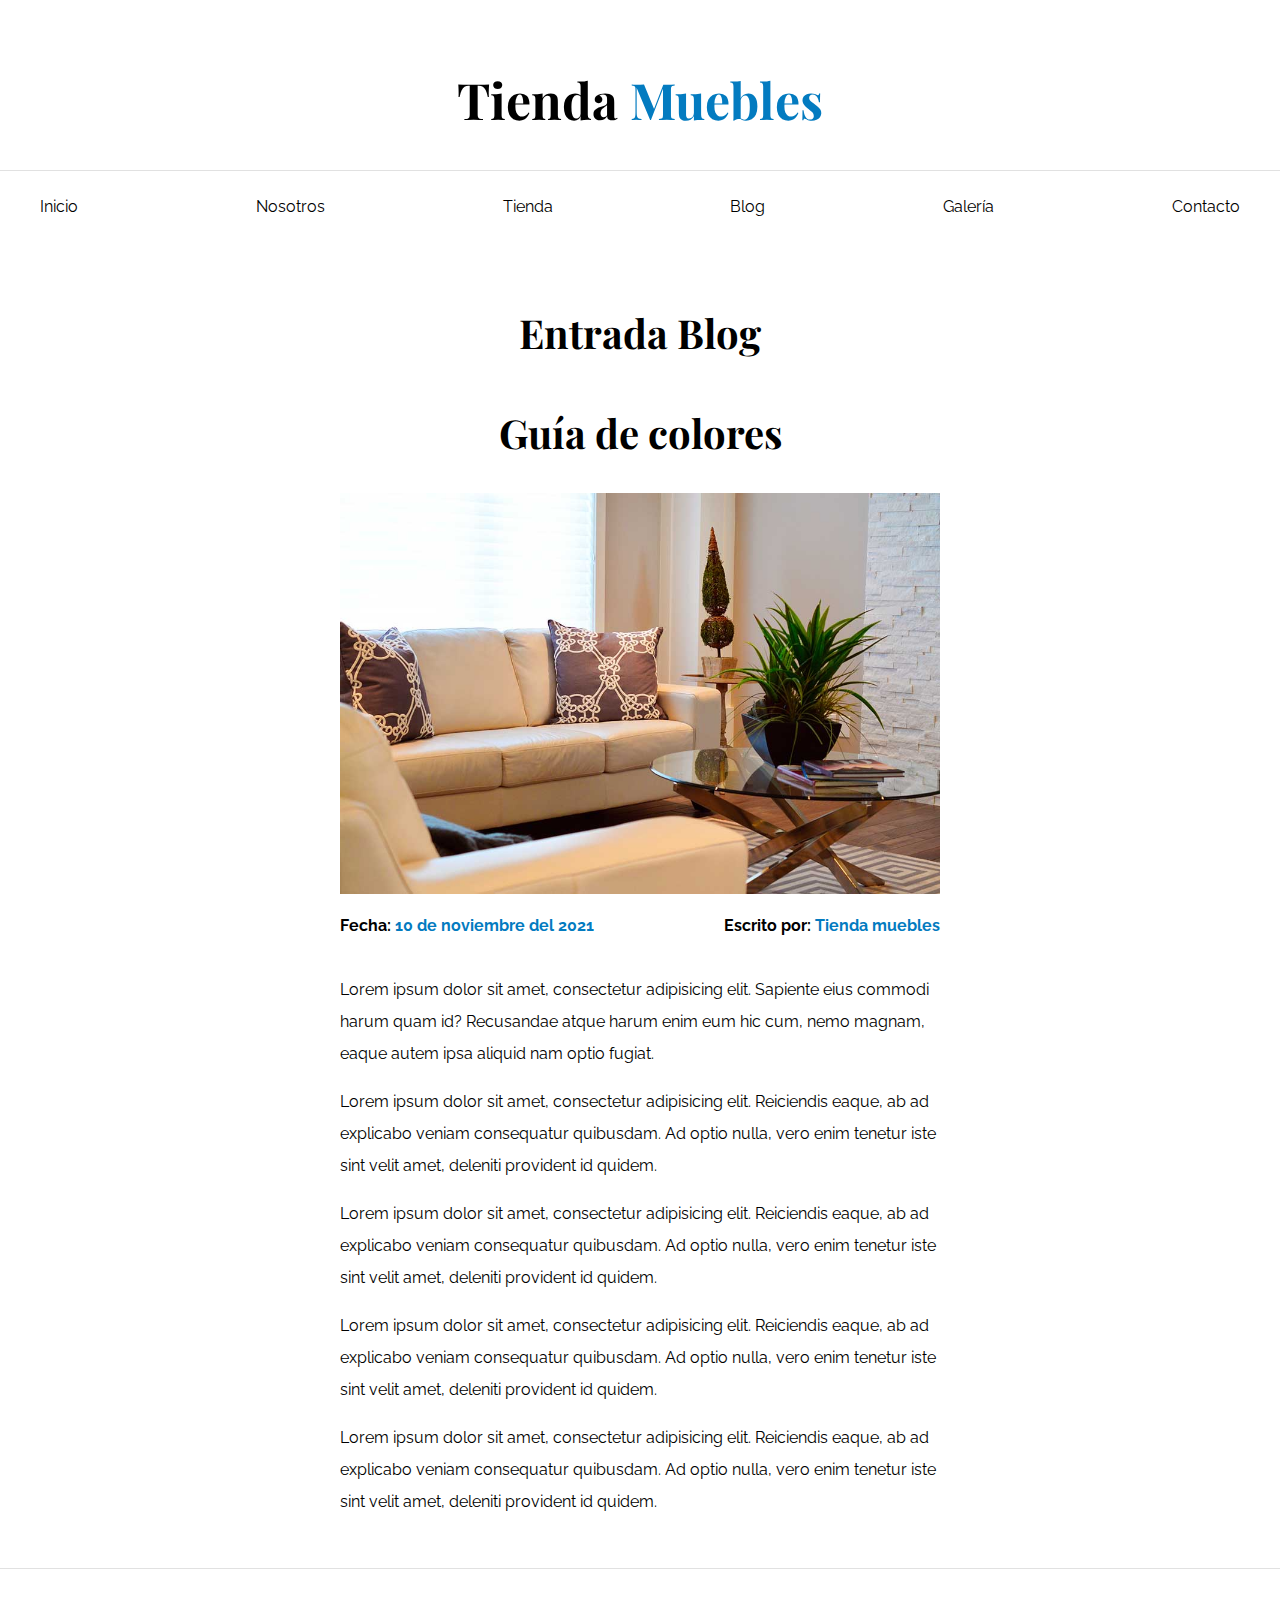
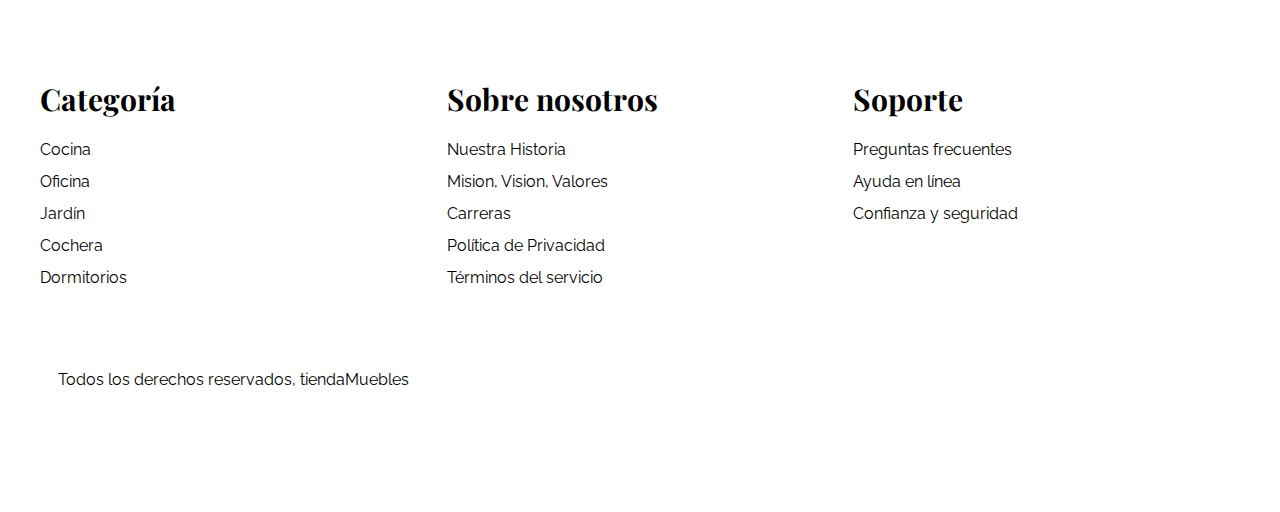
<file: Proyecto1/entrada.html>
<!DOCTYPE html>
<html lang="es">
<head>
    <meta charset="UTF-8">
    <meta http-equiv="X-UA-Compatible" content="IE=edge">
    <meta name="viewport" content="width=device-width, initial-scale=1.0">

    <link rel="stylesheet" href="css/normalize.css">
    <link rel="preconnect" href="https://fonts.googleapis.com">
    <link rel="preconnect" href="https://fonts.gstatic.com" crossorigin>
    <link href="https://fonts.googleapis.com/css2?family=Playfair+Display:wght@700&family=Raleway:wght@400;700;900&display=swap" rel="stylesheet">
    <link rel="stylesheet" href="css/style.css">
    <title>Entrada Blog</title>

    </head>

    <body>
        <header>
            <h1 class="nombre-sitio">Tienda <span>Muebles</span></h1>
        </header>
        <div class="contenedor-navegacion">
            <nav class="nav-principal contenedor">
                <a href="/">Inicio</a>
                <a href="nosotros.html">Nosotros</a>
                <a href="tienda.html">Tienda</a>
                <a href="blog.html">Blog</a>
                <a href="galeria.html">Galería</a>
                <a href="contacto.html">Contacto</a>
            </nav>
        </div>

       <main class="contenido-principal contenedor">

           <h2 class="text-center">Entrada Blog</h2>

           <article class="entrada contenido-entrada-blog">
            <h2>Guía de colores</h2>
            <div class="imagen"><img src="img/nosotros.jpg" alt="Imagen blog"></div>
            <div class="entrada-meta">
                <p>Fecha: <span>10 de noviembre del 2021</span></p>
                <p>Escrito por: <span>Tienda muebles</span></p>
            </div>
            <div class="entrada-blog">
                <p>Lorem ipsum dolor sit amet, consectetur adipisicing elit. Sapiente eius commodi harum quam id? Recusandae atque harum enim eum hic cum, nemo magnam, eaque autem ipsa aliquid nam optio fugiat.</p>
                <p>Lorem ipsum dolor sit amet, consectetur adipisicing elit. Reiciendis eaque, ab ad explicabo veniam consequatur quibusdam. Ad optio nulla, vero enim tenetur iste sint velit amet, deleniti provident id quidem.</p>
                <p>Lorem ipsum dolor sit amet, consectetur adipisicing elit. Reiciendis eaque, ab ad explicabo veniam consequatur quibusdam. Ad optio nulla, vero enim tenetur iste sint velit amet, deleniti provident id quidem.</p>
                <p>Lorem ipsum dolor sit amet, consectetur adipisicing elit. Reiciendis eaque, ab ad explicabo veniam consequatur quibusdam. Ad optio nulla, vero enim tenetur iste sint velit amet, deleniti provident id quidem.</p>
                <p>Lorem ipsum dolor sit amet, consectetur adipisicing elit. Reiciendis eaque, ab ad explicabo veniam consequatur quibusdam. Ad optio nulla, vero enim tenetur iste sint velit amet, deleniti provident id quidem.</p>
                
            </div>
        </article>
       </main>

        <footer class="site-footer">
            <div class="grid-footer contenedor">
             <div>
                 <h3>Categoría</h3>
                 <nav>
                     <a href="#">Cocina</a>
                     <a href="#">Oficina</a>
                     <a href="#">Jardín</a>
                     <a href="#">Cochera</a>
                     <a href="#">Dormitorios</a>
                 </nav>
             </div>
             <div>
                 <h3>Sobre nosotros</h3>
                 <nav>
                     <a href="#">Nuestra Historia</a>
                     <a href="#">Mision, Vision, Valores</a>
                     <a href="#">Carreras</a>
                     <a href="#">Política de Privacidad</a>
                     <a href="#">Términos del servicio</a>
                 </nav>
             </div>
             <div>
                <h3>Soporte</h3>
                <nav>
                    <a href="#">Preguntas frecuentes</a>
                    <a href="#">Ayuda en línea</a>
                    <a href="#">Confianza y seguridad</a>
                </nav>
            </div>
            <p class="copyright">Todos los derechos reservados, tiendaMuebles</p>
        </footer>
    </div>
    </body>
</html>
</file>
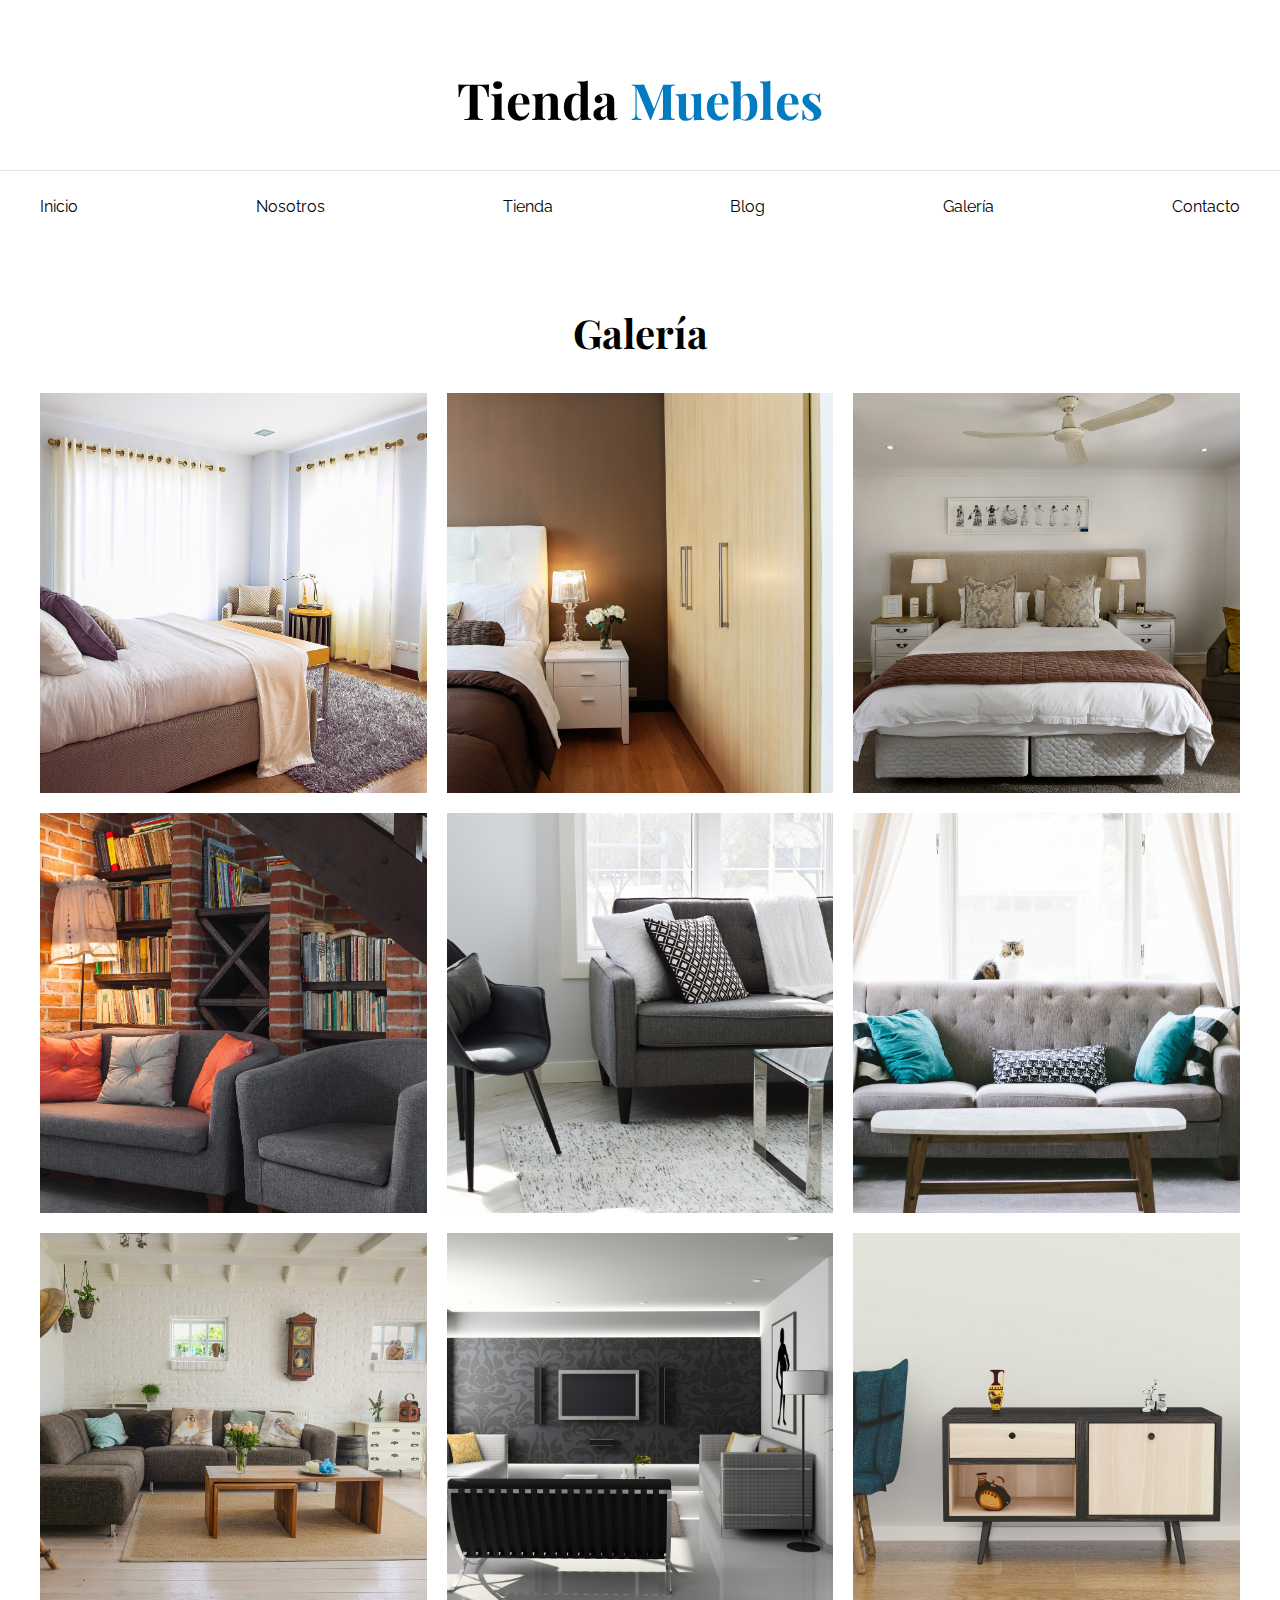
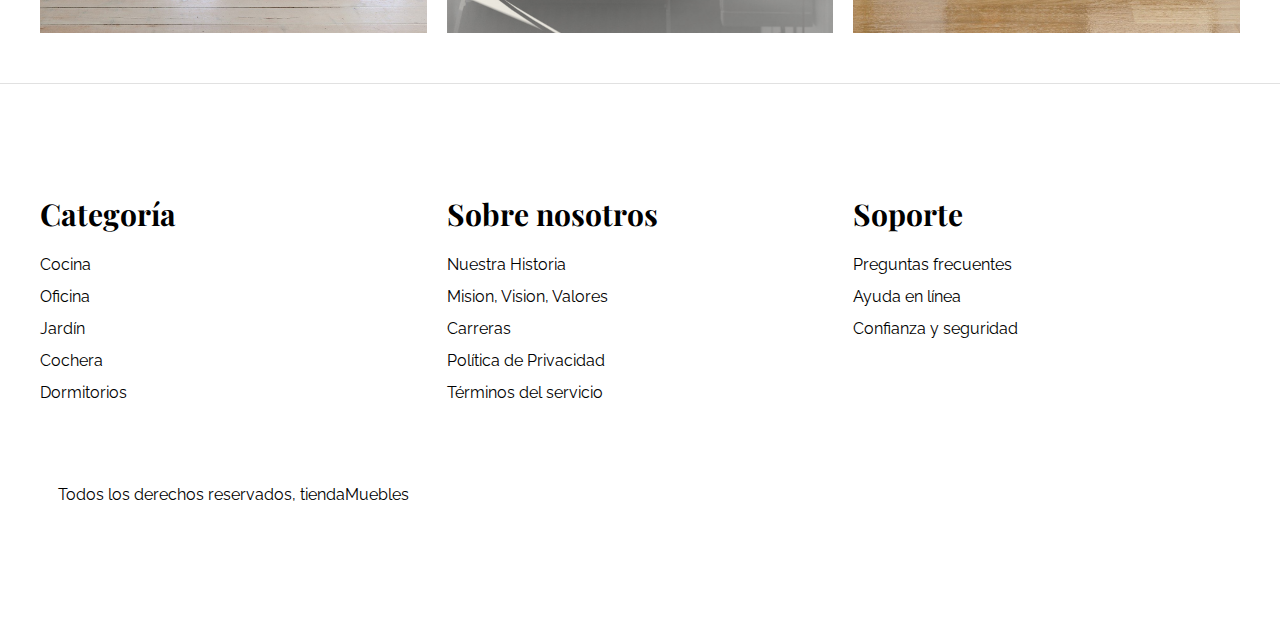
<file: Proyecto1/galeria.html>
<!DOCTYPE html>
<html lang="es">
<head>
    <meta charset="UTF-8">
    <meta http-equiv="X-UA-Compatible" content="IE=edge">
    <meta name="viewport" content="width=device-width, initial-scale=1.0">

    <link rel="stylesheet" href="css/normalize.css">
    <link rel="preconnect" href="https://fonts.googleapis.com">
    <link rel="preconnect" href="https://fonts.gstatic.com" crossorigin>
    <link href="https://fonts.googleapis.com/css2?family=Playfair+Display:wght@700&family=Raleway:wght@400;700;900&display=swap" rel="stylesheet">
    <link rel="stylesheet" href="css/style.css">
    <title>Galería</title>

    </head>

    <body>
        <header>
            <h1 class="nombre-sitio">Tienda <span>Muebles</span></h1>
        </header>
        <div class="contenedor-navegacion">
            <nav class="nav-principal contenedor">
                <a href="/">Inicio</a>
                <a href="nosotros.html">Nosotros</a>
                <a href="tienda.html">Tienda</a>
                <a href="blog.html">Blog</a>
                <a href="galeria.html">Galería</a>
                <a href="contacto.html">Contacto</a>
            </nav>
        </div>

       <main class="contenido-principal contenedor">
           <h2 class="text-center">Galería</h2>
           <ul class="galeria">
               <li><a href="img/galeria_01.jpg"><img src="img/galeria_01.jpg" alt=""></a></li>
               <li><a href="img/galeria_02.jpg"><img src="img/galeria_02.jpg" alt=""></a></li>
               <li><a href="img/galeria_03.jpg"><img src="img/galeria_03.jpg" alt=""></a></li>
               <li><a href="img/galeria_04.jpg"><img src="img/galeria_04.jpg" alt=""></a></li>
               <li><a href="img/galeria_05.jpg"><img src="img/galeria_05.jpg" alt=""></a></li>
               <li><a href="img/galeria_06.jpg"><img src="img/galeria_06.jpg" alt=""></a></li>
               <li><a href="img/galeria_07.jpg"><img src="img/galeria_07.jpg" alt=""></a></li>
               <li><a href="img/galeria_08.jpg"><img src="img/galeria_08.jpg" alt=""></a></li>
               <li><a href="img/galeria_09.jpg"><img src="img/galeria_09.jpg" alt=""></a></li>
           </ul>
           
       </main>

        <footer class="site-footer">
            <div class="grid-footer contenedor">
             <div>
                 <h3>Categoría</h3>
                 <nav>
                     <a href="#">Cocina</a>
                     <a href="#">Oficina</a>
                     <a href="#">Jardín</a>
                     <a href="#">Cochera</a>
                     <a href="#">Dormitorios</a>
                 </nav>
             </div>
             <div>
                 <h3>Sobre nosotros</h3>
                 <nav>
                     <a href="#">Nuestra Historia</a>
                     <a href="#">Mision, Vision, Valores</a>
                     <a href="#">Carreras</a>
                     <a href="#">Política de Privacidad</a>
                     <a href="#">Términos del servicio</a>
                 </nav>
             </div>
             <div>
                <h3>Soporte</h3>
                <nav>
                    <a href="#">Preguntas frecuentes</a>
                    <a href="#">Ayuda en línea</a>
                    <a href="#">Confianza y seguridad</a>
                </nav>
            </div>
            <p class="copyright">Todos los derechos reservados, tiendaMuebles</p>
        </footer>
    </div>
    </body>
</html>
</file>
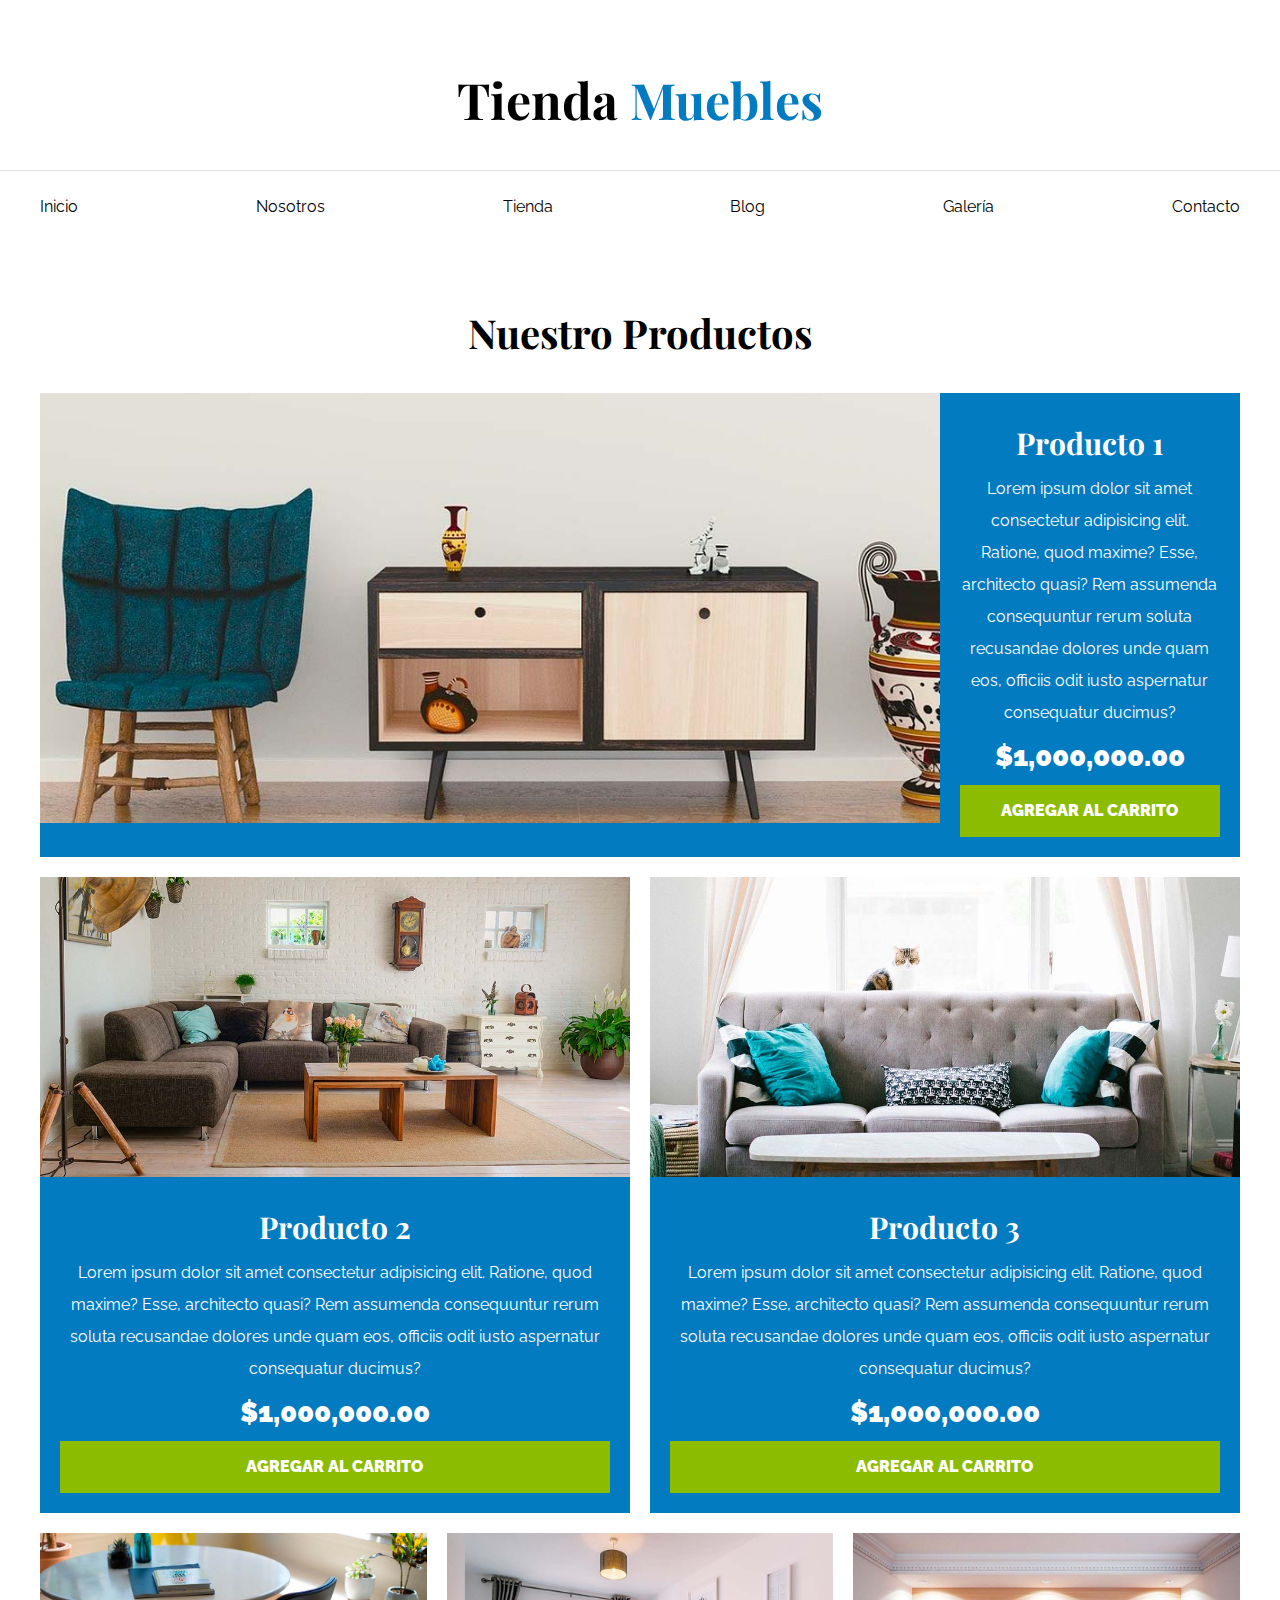
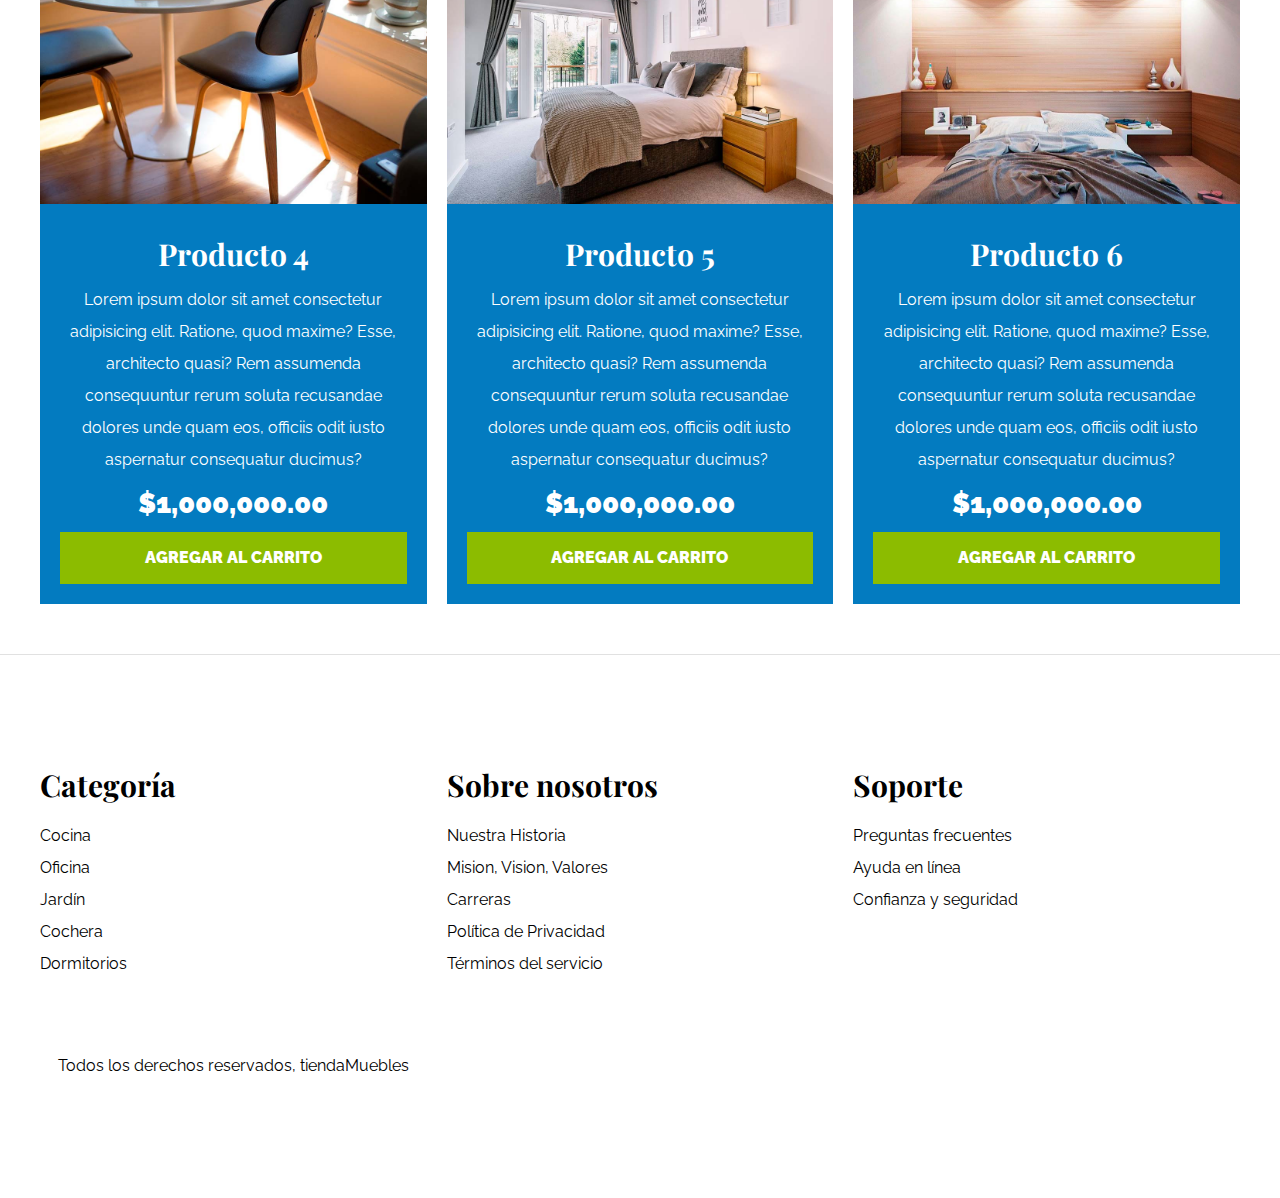
<file: Proyecto1/tienda.html>
<!DOCTYPE html>
<html lang="es">
<head>
    <meta charset="UTF-8">
    <meta http-equiv="X-UA-Compatible" content="IE=edge">
    <meta name="viewport" content="width=device-width, initial-scale=1.0">

    <link rel="stylesheet" href="css/normalize.css">
    <link rel="preconnect" href="https://fonts.googleapis.com">
    <link rel="preconnect" href="https://fonts.gstatic.com" crossorigin>
    <link href="https://fonts.googleapis.com/css2?family=Playfair+Display:wght@700&family=Raleway:wght@400;700;900&display=swap" rel="stylesheet">
    <link rel="stylesheet" href="css/style.css">
    <title>ecomerce - tienda</title>

    </head>

    <body>
        <header>
            <h1 class="nombre-sitio">Tienda <span>Muebles</span></h1>
        </header>
        <div class="contenedor-navegacion">
            <nav class="nav-principal contenedor">
                <a href="/">Inicio</a>
                <a href="nosotros.html">Nosotros</a>
                <a href="tienda.html">Tienda</a>
                <a href="blog.html">Blog</a>
                <a href="galeria.html">Galería</a>
                <a href="contacto.html">Contacto</a>
            </nav>
        </div>

        <main class="contenido-principal contenedor">
            <h2 class="text-center">Nuestro Productos</h2>
            <div class="listado-productos">
                <div class="producto">
                    <img src="img/producto1.jpg" alt="Imagen Producto">
                    <div class="texto-producto">
                        <h3>Producto 1</h3>
                        <p> Lorem ipsum dolor sit amet consectetur adipisicing elit. Ratione, quod maxime? Esse, architecto quasi? Rem assumenda consequuntur rerum soluta recusandae dolores unde quam eos, officiis odit iusto aspernatur consequatur ducimus? </p>
                        <p class="precio">
                            $1,000,000.00
                        </p>
                        <a class="btn" href="#">Agregar al carrito</a>
                    </div>
                </div>
                <div class="producto">
                    <img src="img/producto2.jpg" alt="Imagen Producto">
                    <div class="texto-producto">
                        <h3>Producto 2</h3>
                        <p> Lorem ipsum dolor sit amet consectetur adipisicing elit. Ratione, quod maxime? Esse, architecto quasi? Rem assumenda consequuntur rerum soluta recusandae dolores unde quam eos, officiis odit iusto aspernatur consequatur ducimus? </p>
                        <p class="precio">
                            $1,000,000.00
                        </p>
                        <a class="btn" href="#">Agregar al carrito</a>
                    </div>
                </div>
                <div class="producto">
                    <img src="img/producto3.jpg" alt="Imagen Producto">
                    <div class="texto-producto">
                        <h3>Producto 3</h3>
                        <p> Lorem ipsum dolor sit amet consectetur adipisicing elit. Ratione, quod maxime? Esse, architecto quasi? Rem assumenda consequuntur rerum soluta recusandae dolores unde quam eos, officiis odit iusto aspernatur consequatur ducimus? </p>
                        <p class="precio">
                            $1,000,000.00
                        </p>
                        <a class="btn" href="#">Agregar al carrito</a>
                    </div>
                </div>
                <div class="producto">
                    <img src="img/producto4.jpg" alt="Imagen Producto">
                    <div class="texto-producto">
                        <h3>Producto 4</h3>
                        <p> Lorem ipsum dolor sit amet consectetur adipisicing elit. Ratione, quod maxime? Esse, architecto quasi? Rem assumenda consequuntur rerum soluta recusandae dolores unde quam eos, officiis odit iusto aspernatur consequatur ducimus? </p>
                        <p class="precio">
                            $1,000,000.00
                        </p>
                        <a class="btn" href="#">Agregar al carrito</a>
                    </div>
                </div>
                <div class="producto">
                    <img src="img/producto5.jpg" alt="Imagen Producto">
                    <div class="texto-producto">
                        <h3>Producto 5</h3>
                        <p> Lorem ipsum dolor sit amet consectetur adipisicing elit. Ratione, quod maxime? Esse, architecto quasi? Rem assumenda consequuntur rerum soluta recusandae dolores unde quam eos, officiis odit iusto aspernatur consequatur ducimus? </p>
                        <p class="precio">
                            $1,000,000.00
                        </p>
                        <a class="btn" href="#">Agregar al carrito</a>
                    </div>
                </div>
                <div class="producto">
                    <img src="img/producto6.jpg" alt="Imagen Producto">
                    <div class="texto-producto">
                        <h3>Producto 6</h3>
                        <p> Lorem ipsum dolor sit amet consectetur adipisicing elit. Ratione, quod maxime? Esse, architecto quasi? Rem assumenda consequuntur rerum soluta recusandae dolores unde quam eos, officiis odit iusto aspernatur consequatur ducimus? </p>
                        <p class="precio">
                            $1,000,000.00
                        </p>
                        <a class="btn" href="#">Agregar al carrito</a>
                    </div>
                </div>
            </div>
        </main>

        <footer class="site-footer">
            <div class="grid-footer contenedor">
             <div>
                 <h3>Categoría</h3>
                 <nav>
                     <a href="#">Cocina</a>
                     <a href="#">Oficina</a>
                     <a href="#">Jardín</a>
                     <a href="#">Cochera</a>
                     <a href="#">Dormitorios</a>
                 </nav>
             </div>
             <div>
                 <h3>Sobre nosotros</h3>
                 <nav>
                     <a href="#">Nuestra Historia</a>
                     <a href="#">Mision, Vision, Valores</a>
                     <a href="#">Carreras</a>
                     <a href="#">Política de Privacidad</a>
                     <a href="#">Términos del servicio</a>
                 </nav>
             </div>
             <div>
                <h3>Soporte</h3>
                <nav>
                    <a href="#">Preguntas frecuentes</a>
                    <a href="#">Ayuda en línea</a>
                    <a href="#">Confianza y seguridad</a>
                </nav>
            </div>
            <p class="copyright">Todos los derechos reservados, tiendaMuebles</p>
        </footer>
    </div>
    </body>
</html>
</file>
<file: Frexbox/css/style.css>
:root {
    --azul: #0071b7;
    --blanco: #FFF;
    --naranja: #ff4f1e;
}
html {
    font-size: 62.5%; /** 1REM = 10pX **/
    box-sizing: border-box;
}
*, *:before, *:after {
    box-sizing: inherit;
}
  

body {
    background-color: var(--azul);
    font-family:  'Lato', sans-serif;
    font-size: 1.6rem;
}

h1, h2 {
    color: var(--blanco);
    text-align: center;
    margin: 5rem 0;
    padding: 1rem;
}
.caja-curso {
    background-color: var(--naranja);
    text-align: center;
    color: var(--blanco);
    padding: 5rem;

}
.caja-curso h1 {
    margin: 0;
}
.caja-curso p {
    font-size: 2.4rem;
}
.caja-curso a {
    font-size: 2.4rem;
    padding: 2rem;
    display: inline-block;
    text-decoration: none;
    color: var(--blanco);
    padding: 0;
}


.contenedor {
    max-width: 120rem;
    margin: 0 auto;
}
.box {
    background-color: var(--naranja);
    color: var(--blanco);
    padding: 5rem;
    display: flex;
    justify-content: center;
    align-items: center;
    font-size: 4rem;
    border: 1rem solid #bb2b03;
}

.contenedor > div {
    background-color: var(--blanco);
    padding: 5rem;
}

/** 1 **/

.d-flex {
    display: flex;
}

.d-flex-2 {
    display: flex;
    /*flex-direction: row;*/ /*Default*/
    /*flex-direction: column;*/
    /*flex-direction: column-reverse;*/
    flex-direction: row-reverse;
}

.d-flex-3 {
    display: flex;
    /*justify-content: flex-start; /*Default*/
    /*justify-content: flex-end;*/
    /*justify-content: center;*/
    /*justify-content: space-around; */
    /*justify-content: space-evenly;*/
    justify-content: space-between;
}

.d-flex-4 {
    display: flex;
    flex-direction: column;
    height: 100rem;

    /*justify-content: flex-start; /*Default*/
    /*justify-content: flex-end;*/
    /*justify-content: center; */
    /*justify-content: space-around;*/
    justify-content: space-evenly;
    /*justify-content: space-between;*/
}

.d-flex-5 {
    display: flex;
    height: 70rem;
    /*align-items: flex-start; /*Considera las propiedades iniciales de los elementos hijos (width, heigth)*/
    /*align-items: stretch; /*Default*/
    align-items: center;
    /*align-items: flex-end;*/
    
    /*Para probar el base line descomentar la siguiente regla css*/
    /*align-items: baseline; /*Alinea todos los elementos en la linea inferior donde inicia el texto*/
}
/*
.box:nth-child(2) {
    font-size: 1rem;
    margin-top: 5rem;
}
*/

.d-flex-6 {
    display: flex;
    flex-direction: column;
    height: 80rem;
    /*align-items: flex-start;*/
    /*align-items: flex-end;*/
    /*align-items: center;*/
    /*align-items: stretch; /*default*/
    /*align-items: baseline;*/
}

.d-flex-7 {
    display: flex;
    height: 80rem;

    flex-direction: column;
    justify-content: flex-start;
    align-items: flex-end;
}

.d-flex-8 {
    display: flex;

}

.d-flex-8 .box{
    /*flex-basis: 33.3%;*/
    flex-basis: 200; /*Comienza con la cantidad asignada y crece para ajustarce al contenido*/
}
.d-flex-9 {
    display: flex;
    justify-content: space-between;
}

.d-flex-9 .box:nth-child(1) {
    flex-basis: calc(50% - 1rem);
}

.d-flex-9 .box:nth-child(2),
.d-flex-9 .box:nth-child(3)  {
    flex-basis: calc(25% - 1rem);
}

.d-flex-10 {
    display: flex;
    flex-wrap: wrap;
}

.d-flex-10 .box {
    flex-basis: 33.3%;
}

.d-flex-11 {
    display: flex;
}

.d-flex-11 .box:nth-child(1) {
    flex-grow: 2;
}
.d-flex-11 .box:nth-child(2) {
    flex-grow: 1;
}
.d-flex-11 .box:nth-child(3) {
    flex-grow: 1;
}

.d-flex-12 {
    display: flex;
}

.d-flex-12 .box {
    flex-grow: 1;
    flex-basis: 30rem;
}

.d-flex-12 .box:nth-child(3){
    flex-shrink: 3;
}

.d-flex-13 {
    display: flex;
}
.d-flex-13 .box {
    /*flex-basis: 33.3%;
    flex-grow: 1;
    flex-shrink: 1;*/
    
    /*Acortador de grow shrink y basis, en ese orden*/
    flex: 1 0 33.3%
}
</file>
<file: Grid/css/style.css>
:root {
    --azul: #0071b7;
    --blanco: #FFF;
    --naranja: #ff4f1e;
}
html {
    font-size: 62.5%; /** 1REM = 10pX **/
}

body {
    background-color: var(--azul);
    font-family:  'Lato', sans-serif;
    font-size: 1.6rem;
}

.caja-curso {
    background-color: var(--naranja);
    text-align: center;
    color: var(--blanco);
    padding: 5rem;

}
.caja-curso h1 {
    margin: 0;
}
.caja-curso p {
    font-size: 2.4rem;
}
.caja-curso a {
    font-size: 2.4rem;
    padding: 2rem;
    display: inline-block;
    text-decoration: none;
    color: var(--blanco);
    padding: 0;
}


h1, h2 {
    color: var(--blanco);
    text-align: center;
    margin: 5rem 0;
}

.contenedor {
    max-width: 120rem;
    margin: 0 auto;
}
.box {
    background-color: var(--naranja);
    color: var(--blanco);
    padding: 5rem;
    display: flex;
    justify-content: center;
    align-items: center;
    font-size: 4rem;
    margin-bottom: 2rem;
}

.grid-1 {
    display: grid;
}

.grid-2 {
    display: grid;
    grid-template-columns: 300px 300px 300px;
}

.grid-2 .box:nth-child(2) {
    grid-column-start: 1;
    grid-column-end: 2;
}
.grid-2 .box:nth-child(3) {
    grid-column-start: 2;
    grid-column-end: 4;

    /*grid-column: 2 4; /* Version corta de las dos propiedades anteriores  */
}

.grid-3 {
    display: grid;
    grid-template-rows: repeat(2, 300px);
    grid-template-columns: repeat(3, 300px);
}

.grid-3 .box:nth-child(2) {
    /*grid-row-start: 1;
    grid-row-end: 2;*/
    grid-row: 1 / 2;
}

.grid-4 {
    display: grid;
    grid-template-rows: repeat(3, 300px);
    grid-template-columns: repeat(3, 300px);
}
.grid-4 .box:nth-child(2) {
    grid-row: 3 / 4;
}

.grid-4 .box:nth-child(3) {
    grid-column: 2 / span 2; 
    /*Posicionate en la columna dos y expandete (span) dos columnas
      En este caso no le decimos en cual se detenga, indicamos su crecimiento*/
    grid-row: 2/ span 2;
    background-color: blue;
}

.grid-5 {
    display: grid;
    /*grid-template-rows: repeat(3, 300px);
    grid-template-columns: repeat(3, 300px);*/
    grid: repeat(2, 300px) / repeat(3, 300px); /*Filas / Columnas version corta de las dos de arriba*/
}

.grid-6{
    display: grid;
    grid: repeat(2, 300px) / repeat(3, 300px); /*Filas / Columnas version corta de las dos de arriba*/
    grid-auto-flow: column;
}

/*.grid-6 .box:nth-child(2) {
    grid-column: 1 / 2;
}*/

.grid-7 {
    display: grid;
    grid: 2fr repeat(2, 1fr) / repeat(3, 1fr); /*Filas / Columnas version corta de las dos de arriba*/
    grid-auto-flow: column;
}

.grid-8 {
    display: grid;
    grid: repeat(2, 1fr) / repeat(3, 1fr); /*Filas / Columnas version corta de las dos de arriba*/
    /*row-gap: 1rem;
    column-gap: 4rem;*/
    gap: 10px 40px;
}

.grid-8 .box{
    margin: 0;
}


.grid-9 {
    display: grid;
    height: 120rem;
    grid-template-areas: "header header header"
                         "nav nav nav"
                         "contenido contenido sidebar"
                         "footer footer footer";
    grid-template-columns: repeat(3, 1fr);
    /*grid-template-rows: 25rem 10rem 60rem 25rem;
    /*Si lo hacemos de esta manera, se pasa de los 120rem de altura, por los 4 rem de gap adicionales*/
    grid-template-rows: 2.5fr 1fr 6fr 2.5fr;
    /*Con las fracciones se toma en concideracion el gap*/

    gap: 4rem;
}

.grid-9 .box {
    margin: 0;
}
.grid-9 .header {
    grid-area: header;
}

.grid-9 .nav {
    grid-area: nav;
}
.grid-9 .main {
    grid-area: contenido;
}
.grid-9 .sidebar {
    grid-area: sidebar;
}
.grid-9 .footer {
    grid-area: footer;
}


.grid-10 {
    display: grid;
    height: 120rem;
    grid-template: "header header header" 2.5fr
                         "nav nav nav" 1fr
                         "contenido contenido sidebar" 6fr
                         "footer footer footer" 2.5fr / 1fr 1fr 1fr ; /*No se puede utilizar repeat aquí*/
    gap: 4rem;
}

.grid-10 .box {
    margin: 0;
}
.grid-10 .header {
    grid-area: header;
}

.grid-10 .nav {
    grid-area: nav;
}
.grid-10 .main {
    grid-area: contenido;
}
.grid-10 .sidebar {
    grid-area: sidebar;
}
.grid-10 .footer {
    grid-area: footer;
}

.grid-11 {
    display: grid;
    grid-template-columns: repeat(6, 1fr);
    height:30rem;
    /*align-items: center; /*Alineacion vertical*/
    /*place-content: center; /*Igual que la anterior*/
    align-content: center;/*Igual que la anterior*/
}

.grid-12 {
    display: grid;

    grid-template-columns: repeat(auto-fill, 200px); /*Rellena con columnas hasta completar el largo*/
    grid-template-columns: repeat(auto-fit, 200px); /*No Rellena*/
    /*Auto fit y auto fill no funcionan con fracciones, solo con unidades fijas*/

    grid-template-columns: repeat(auto-fit, minmax(200px, 1fr));
}
</file>
<file: MediaQueries/css/style.css>
:root {
    --azul: #0071b7;
    --blanco: #FFF;
    --naranja: #ff4f1e;
}
html {
    font-size: 62.5%; /** 1REM = 10pX **/
    box-sizing: border-box;
}
*, *:before, *:after {
    box-sizing: inherit;
}
  
body {
    background-color: var(--azul);
    font-family:  'Lato', sans-serif;
    font-size: 1.6rem;
}

h1, h2 {
    color: var(--blanco);
    text-align: center;
    margin: 5rem 0;
    padding: 1rem;
}
h2 {
    padding-top: 3rem;
    border-top: 2px solid #00446e;
}
h2:first-of-type {
    border-top: none;
}
.caja-curso {
    background-color: var(--naranja);
    text-align: center;
    color: var(--blanco);
    padding: 5rem;

}
.caja-curso h1 {
    margin: 0;
}
.caja-curso p {
    font-size: 2.4rem;
}
.caja-curso a {
    font-size: 2.4rem;
    padding: 2rem;
    display: inline-block;
    text-decoration: none;
    color: var(--blanco);
    padding: 0;
}
.contenedor {
    max-width: 120rem;
    margin: 0 auto;
}
.box {
    background-color: var(--naranja);
    color: var(--blanco);
    padding: 5rem;
    display: flex;
    justify-content: center;
    align-items: center;
    font-size: 4rem;
    border: 1rem solid #bb2b03;
}


p {
    color: var(--blanco);
}

.columna {
    background-color: #FFF;
    height: 20rem;
    font-size: 4rem;
    padding-top: 8rem;
    text-align: center;
    margin-bottom: 2rem;
}
</file>
<file: MediaQueries/css/01_primerosPasos.css>
.intro .oferta {
  background-color: #00446e;
  padding: 2rem;
  text-align: center;
  max-width: 80rem;
  margin: 0 auto;
}

.intro .precio {
  font-size: 6rem;
  margin: 0;
}

/*Estilo cuando se va a imprimir*/
@media print {
  body {
    background-color: red;
  }
}

/*Media queries no acepta rems, solo pixeles o dencidad de pixel */
@media (max-width: 600px) { /*Tamaño horizontal de la pantalla menor a 600*/
   /*body {
    background-color: tomato;
  }*/
  .intro .oferta {
    max-width: 30rem;
  }
  .intro .precio{
    font-size: 2rem;
  }
}

/*02 Movile First */

.movileFirst .oferta {
  background-color: #00446e;
  padding: 2rem;
  text-align: center;
}

.movileFirst .precio {
  font-size: 4rem;
  margin: 0;
}

@media (min-width: 600px) { /*Mayor a 600*/
  .movileFirst .oferta {
    max-width: 40rem;
    margin: 0 auto;
  }

  .movileFirst .precio {
    font-size: 2rem;
  }
}

@media (min-width: 800px) { /*Mayor a 600*/
  .oferta {
    max-width: 60rem;
  }
}

/*03 Desktop First de grande a pequeño*/
.desktopFirst .oferta {
  background-color: #00446e;
  padding: 2rem;
  text-align: center;
  margin: 0 auto;
  max-width: 60rem;
}

.desktopFirst .precio {
  font-size: 4rem;
  margin: 0;
}
/*En desktop first se colocan los max-width del mayor al menor*/
@media (max-width: 600px) { /*de cero a 600 px*/
  .desktopFirst .oferta {
    max-width: 100%;
  }
}

/*04 Media queries entre dos tamaños*/
.dos-tamanos .oferta {
  background-color: #00446e;
  padding: 2rem;
  text-align: center;
  margin: 0 auto;
}

.dos-tamanos .precio {
  font-size: 6rem;
  margin: 0;
}

/*@media (min-width: 600px) {
  .dos-tamanos .oferta {
    background-color: tomato;
  }
}

@media (min-width: 800px) {
  .dos-tamanos .oferta {
    background-color: #00446e;
  }
}*/
/*Lo mismo que los dos bloques anteriores*/
@media (min-width: 600px) and (max-width:800px), (min-width:1200px) {
  .dos-tamanos .oferta {
    background-color: tomato;
  }
}

/*05 creacion del snippet de visual studio*/
@media (min-width: 600px) {
   
}

/*06 Tamaños estandar*/
/*Tamaño para dispositivo movil, teléfono en horizontal*/
@media (min-width: 550px) {
  
}

/*Tamaño de tablet estandar larga hacia arriba portrait */ /*No me quedó del todo claro */
@media (min-width: 768px) {
  
}
/*landscape */
@media (min-width: 1024px) {
  
}
/*Laptop*/
@media (min-width: 1200px) {
  
}

/*Monitor, television*/
@media (min-width: 1600px) {
  
}

/*07 Contenodor responsivo*/
.contenedor-responsive {
  background-color: white;
  /*width: 90%;
  max-width: 1000px;*/
  width: min(90%, 1000px); /*Lo mismo que las dos lineas anteriores */
  height: 400px;
  margin: 0 auto;
}

/*08 Fexbox responsivo*/

@media (min-width: 768px) {
  .flexbox-responsivo .tres-columnas-flex {
    display: flex;
    gap: 2rem;
  }
  .flexbox-responsivo .columna {
    flex-grow: 1;
  }
}

/*09 grid responsivo*/

@media (min-width: 768px) {
  .tres-columnas-grid {
    display: grid;
    grid-template-columns: repeat(3,1fr);
    column-gap: 2rem;
  }
}

/*10 Imagenes responsivas*/

img {
  max-width: 100%;
  display: block;
}
</file>
<file: techpro/css/style.css>
:root {
  --primario: #1073BA;
  --secundario: #00DA55;
  --gris: #3B3B3B;
  --blanco: #ffffff;
  --negro:#1F1E1E;
  --grisClaro:#E1E1E1;

  --separacion:5rem;

  --fuentePrincipal:'Roboto', sans-serif;
  --fuenteSecundaria: 'Lato', sans-serif;
}
/*---------Tiene que ir en todos los proyectos----------------*/
html {
  box-sizing: border-box;
  font-size: 62.5%; /*Convierte un rem a 10px*/
}
*,*:before,*:after {
  box-sizing: inherit;
}
/*-----------------------------------------------------------*/
body {
  font-family: var(--fuentePrincipal);
  font-size: 1.6rem;
  line-height: 1.5;
}

/*Globales*/

.contenedor {
  max-width: 120rem;
  width: 90%;
  margin: 0 auto;
}


h1, h2, h3 {
  font-weight: 900;
  font-family: var(--fuenteSecundaria);
  margin: calc(var(--separacion) / 2) 0;
}

h1 {
  font-size: 4.4rem;
}

h2 {
  font-size: 3.6rem;
}

h3 {
  font-size: 2.8rem;
}

img {
  max-width: 100%;
  display: block;
}

/*Utilidades*/
.text-center {
  text-align: center;
}
</file>
<file: Proyecto1/css/style.css>
/*https://necolas.github.io/normalize.css/*/
/*Configuracíon inicial*/
html {
    box-sizing: border-box;
    font-size: 62.5%; /* 1REM = 10px*/
}

*, *:before, *:after {
    box-sizing: inherit;
}

body {
    font-family: 'Raleway', sans-serif;
    font-size: 1.6rem;
    line-height: 2;
}

/*Globales*/
/*Estilos para todo el proyecto*/


h1, h2, h3 {
    font-family: 'Playfair Display', serif;
    margin: 0 0 2rem 0;
}

h1 {
    font-size: 4rem;
}

@media (min-width: 768px) {
    h1 {
        font-size: 5rem;
    }
}

h2 {
    font-size: 3.2rem;
}

@media (min-width: 768px) {
   h2 {
        font-size: 4rem;
    } 
}

h3 {
  font-size: 2.4rem;
}
@media (min-width: 768px) {
  h3 {
    font-size: 3rem;
  }  
}
a {
    text-decoration: none;
    color: #000;
}

.contenedor {
    max-width: 120rem;
    margin-top: 0;
    margin-right: auto;
    margin-bottom: 0;
    margin-left: auto;
}

img {
    max-width: 100%;
    display: block;
}

.btn {
    color: #fff;
    background-color: #8cbc00;
    text-align: center;
    display: block;
    text-transform: uppercase;
    font-weight: 900;
    padding: 1rem;
    transition: background-color .3s ease-in-out;
    border:none;
    width: 100%;
}

.btn:hover {
    background-color:#769c02;
    cursor: pointer;
}
@media (min-width: 768px) {
    
.btn { width: auto;}
}
/**/
.nombre-sitio {
    margin-top: 5rem;
    text-align: center;
}

.nombre-sitio span {
    color: #037bc0;
}
.contenedor-navegacion {
    border-color: #e1e1e1;
    border-top-style: solid;
    border-width: .1rem;
    /*lo mismo es 
    border-top: 1px solid  #e1e1e1;
    */
}

/*Utilidades*/
.text-center {
    text-align: center;
}
@media (min-width: 768px) {
    .max-width-30 {
        max-width: 30rem;
    }
}

.nav-principal {
    padding: 2rem 0;
    display: flex;
    flex-direction: column;
    align-items: center;
}

@media (min-width: 768px) {
    .nav-principal {
        flex-direction: row;
        justify-content: space-between;
    }
}
.hero {
    background-image: url(../img/principal.jpg);
    background-repeat: no-repeat;
    background-size: cover;
    background-position: center center;
    height: 25rem;
}

@media (min-width: 768px) {
    .hero {
        height: 55rem;
    }
}

@media (min-width: 768px) {
    .listado-categorias{
        display: grid;
        grid-template-columns: repeat(3, 1fr);
        gap: 2rem;
    }
}

.categorias {
    padding: 5rem 0;
}

.categoria {
    margin-bottom: 2rem;
}

@media (min-width: 768px) {
    .categoria {
        margin-bottom: 0;
    }
}
.categoria img {
    width: 100%;
}

.categoria a {
    display: block;
    text-align: center;
    padding: 2rem;
    font-size: 2rem;
}

.categoria a:hover {
    background-color: #037bc0;
    color: #fff;
    border-bottom-right-radius: 1rem;
}
/*Bloque nosotros*/

.sobre-nosotros {
    background-image: linear-gradient( to bottom, transparent 50%, 
    #037bc0 50%,#037bc0 100%) , url(../img/nosotros.jpg);
    background-position:center, top left;

    background-repeat: no-repeat;
    background-size: 100%, 70rem;
}
@media (min-width: 768px) {
    .sobre-nosotros {
        background-image: linear-gradient( to right, transparent 50%, 
        #037bc0 50%,#037bc0 100%) , url(../img/nosotros.jpg);
        background-position: left center;
        padding: 10rem 0;
        background-size: 100%, 120rem;
    }
}

.sobre-nosotros-grid {
    display: grid;
    /*grid-template-columns: 1;*/
    grid-template-rows:repeat(2, 1fr) ;
}
@media (min-width: 768px) {
    .sobre-nosotros-grid {
        grid-template-columns: repeat(2, 1fr);
        grid-template-rows: unset;
        column-gap: 8rem;
    }
}

.texto-nosotros {
    color: #fff;
    grid-row: 2/3;
    padding: 5rem;
}

@media (min-width: 768px) {
    .texto-nosotros {   
        grid-column: 2/3;
        padding: 0;
        }
}

.contenido-principal {
    padding-top: 5rem;
}

.producto {
    background-color: #037bc0;
    margin-bottom: 2rem;
   }

.producto:last-of-type {
    margin-bottom: 0;
}
@media (min-width: 768px) {
    
    .listado-productos {
        display: grid;
        grid-template-columns: repeat(6, 1fr);
        column-gap: 2rem;
        row-gap: 2rem;
        /*gap es el agrupador de ambos*/
    }

    .producto:nth-child(1)  {
        grid-column: 1/7; /*inicia en la linea uno y termina en la dos*/
        display: grid;
        grid-template-columns: 3fr 1fr;
    }
    .producto:nth-child(1) img {
        height: 43rem;
        width: 100%;
        object-fit: cover;
    }
    .producto:nth-child(2) {
        grid-column-start: 1;
        grid-column-end: 4;
    }

    .producto:nth-child(2) img,
    .producto:nth-child(3) img {
        height: 30rem;
        width: 100%;
        object-fit: cover;
    }

    .producto:nth-child(3) {
        grid-column-start: 4;
        grid-column-end: 7;
    }
    .producto:nth-child(4) {
        grid-column-start: 1;
        grid-column-end: 3;
    }
    .producto:nth-child(5) {
        grid-column-start: 3;
        grid-column-end: 5;
    }
    .producto:nth-child(6) {
        grid-column-start: 5;
        grid-column-end: 7;
    }
    .producto {
        margin:0;
    }

}


.texto-producto {
    text-align: center;
    color: #fff;
    padding: 2rem;
}


.texto-producto h3 {
    margin: 0;
}
.texto-producto p {
    margin: 0;
}
.texto-producto .precio {
    font-size: 2.8rem;
    font-weight: 900;
}

/*Footer*/
.site-footer {
    margin-top: 5rem;
    padding: 10rem 0;
    border-top: 1px solid #e1e1e1;
}

@media (min-width: 768px) {
    .grid-footer {
        display: grid;
        grid-template-columns: repeat(3, 1fr);
        gap: 2rem;
    }
}

.grid-footer > div {
    margin-bottom: 2rem;
}

@media (min-width: 768px) {
    .grid-footer > div {
        margin-bottom: 0;
    }
}
.site-footer h3 {
    margin-bottom: .5rem;
    text-align: center;
}
@media (min-width: 768px) {
    .site-footer h3 {
        text-align: left;
    }
}

.grid-footer a {
    display: block;
    text-align: center;
}

@media (min-width: 768px) {
    .grid-footer a {
        text-align: left;
    }
}

.footer-menu {
    display: block;
    text-align: center;
}

.site-footer .copyright {
    margin-top: 5rem;
    text-align: center;
}

/**Nosotros*/
.contenido-nosotros {
    display: grid;
    grid-template-columns: 1fr 2fr;
    grid-template-columns: repeat(auto-fit, minmax(25rem, 1fr));
    column-gap: 4rem;
}

.contenido-nosotros .informacion-nosotros {
    display: flex;
    flex-direction: column;
    justify-content: center;
    padding: 5rem;
}
@media (min-width: 768px) {
    .contenido-nosotros .informacion-nosotros {
        padding: 0;
    }
}

/*Blog*/
@media (min-width: 768px) {
    .contenedor-blog {
        display: grid;
        grid-template-columns: 2fr 1fr;
        column-gap: 4rem;
    }
}
contenido-b

.entrada {
    border-bottom: 2px solid #e1e1e1;
    /*padding-bottom: 4rem;*/
    margin-bottom: 2rem;
    padding-bottom: 4rem;
}

@media (min-width: 768px) {
    .entrada h2 {text-align: center;}
}

.contenido-blog {
    padding: 2rem;
}
.entrada:last-of-type {
    border: none;
}

@media (min-width: 768px) {
    .entrada-meta {
        display: flex;
        justify-content: space-between;
    }
}

.entrada-meta p {
    font-weight: 700;
}

.entrada-meta span {
    color:#037bc0;
}

.contenido-entrada-blog {
    width: 60rem;
    margin: 0 auto;
}

/*Galeria*/
.galeria {
    list-style: none; 
    padding: 0;
    margin: 0;
    display: grid;
    grid-template-columns: 1fr;
    gap: 2rem;
}
@media (min-width: 768px) {
    .galeria {
    grid-template-columns: repeat(3, 1fr);
        
    }
}
.galeria img {
    height: 40rem;
    width: 40rem;
    object-fit: cover;
}

/*Formulario*/
.formulario {
    max-width: 60rem;
    margin: 0 auto;
}

.formulario fieldset {
    border: 1px solid black;
    margin-bottom: 2rem;
}

.formulario legend {
    background-color: #005485;
    width: 100%;
    text-align: center;
    color: #FFF;
    text-transform: uppercase;
    font-weight: 900;
    padding-bottom: 1rem;
    margin-bottom: 4rem;
}

.campo {
 display: flex;
 margin-bottom: 2rem;
}

.campo label {
    flex-basis: 10rem;
}

.campo input:not([type="radio"]),
.campo textarea,
.campo select {
    flex: 1;
    border: 1px solid #e1e1e1;
    padding: 1rem;
}
</file>
